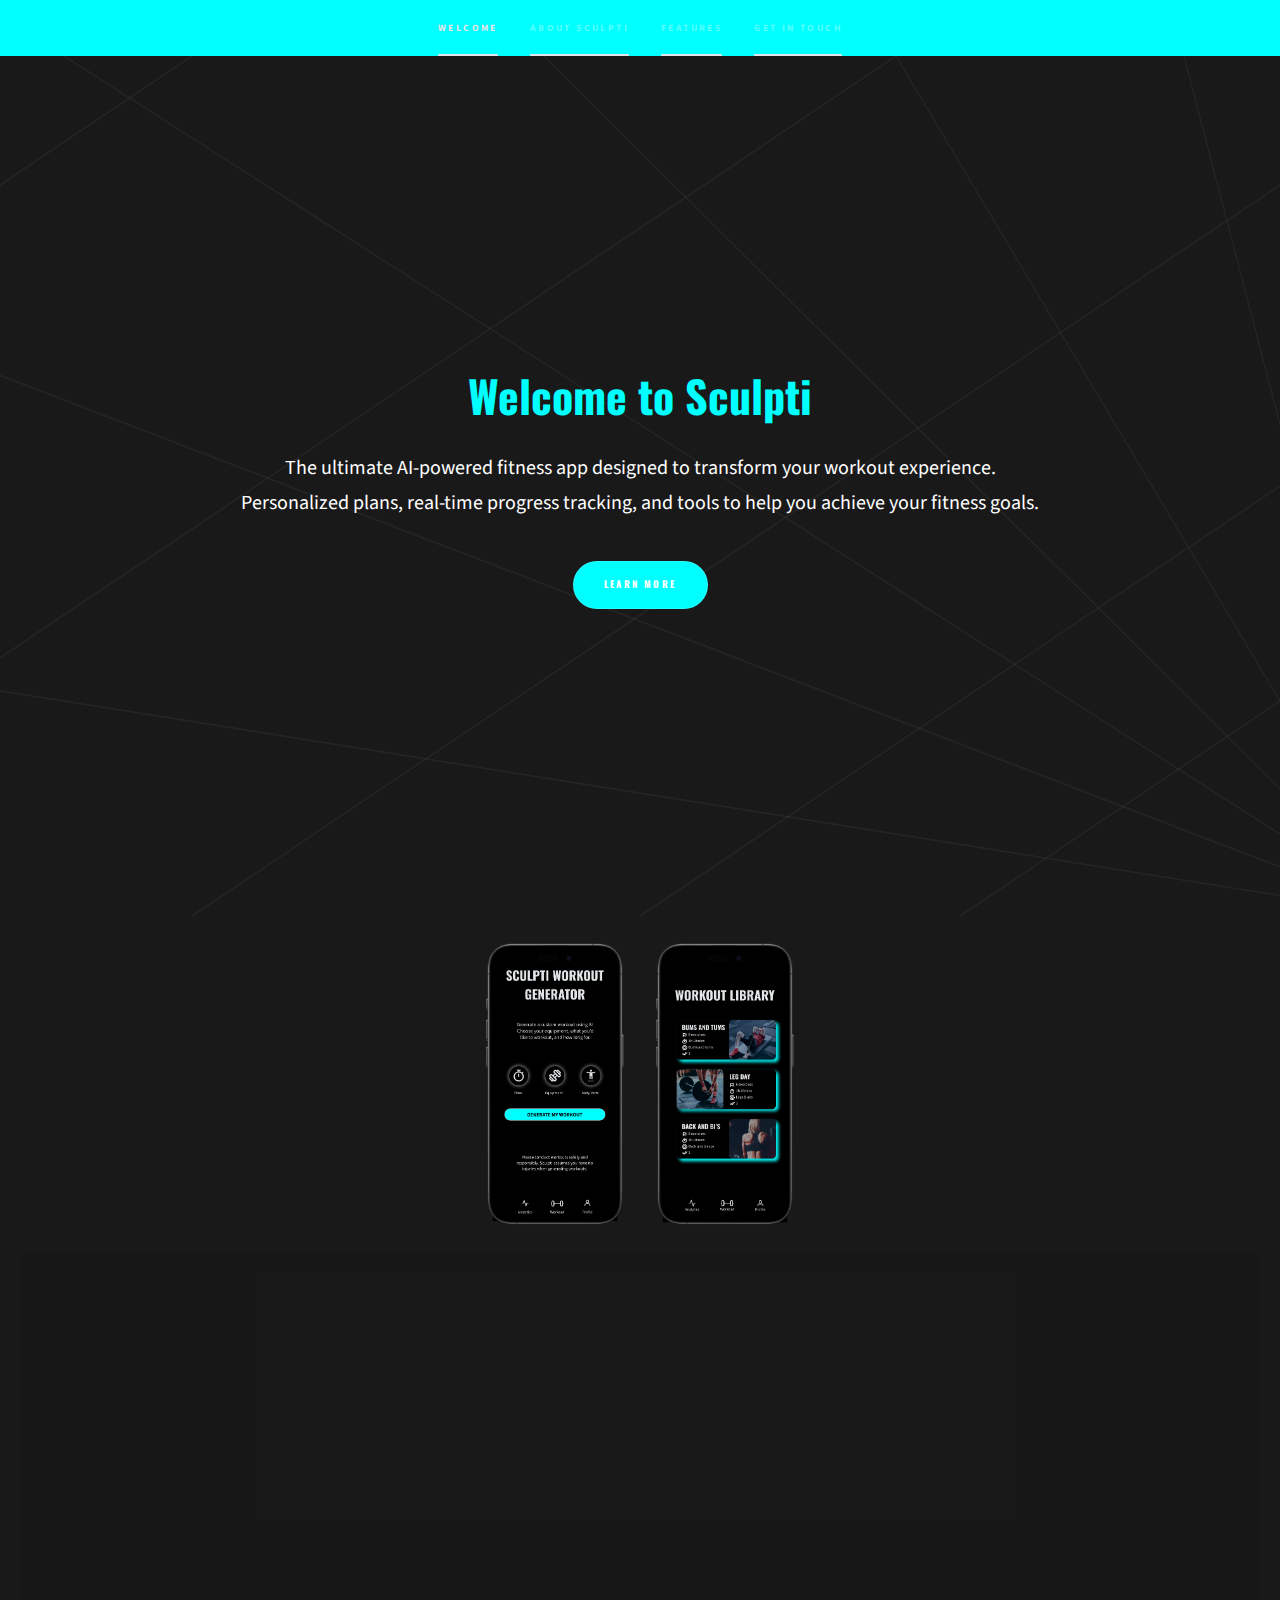
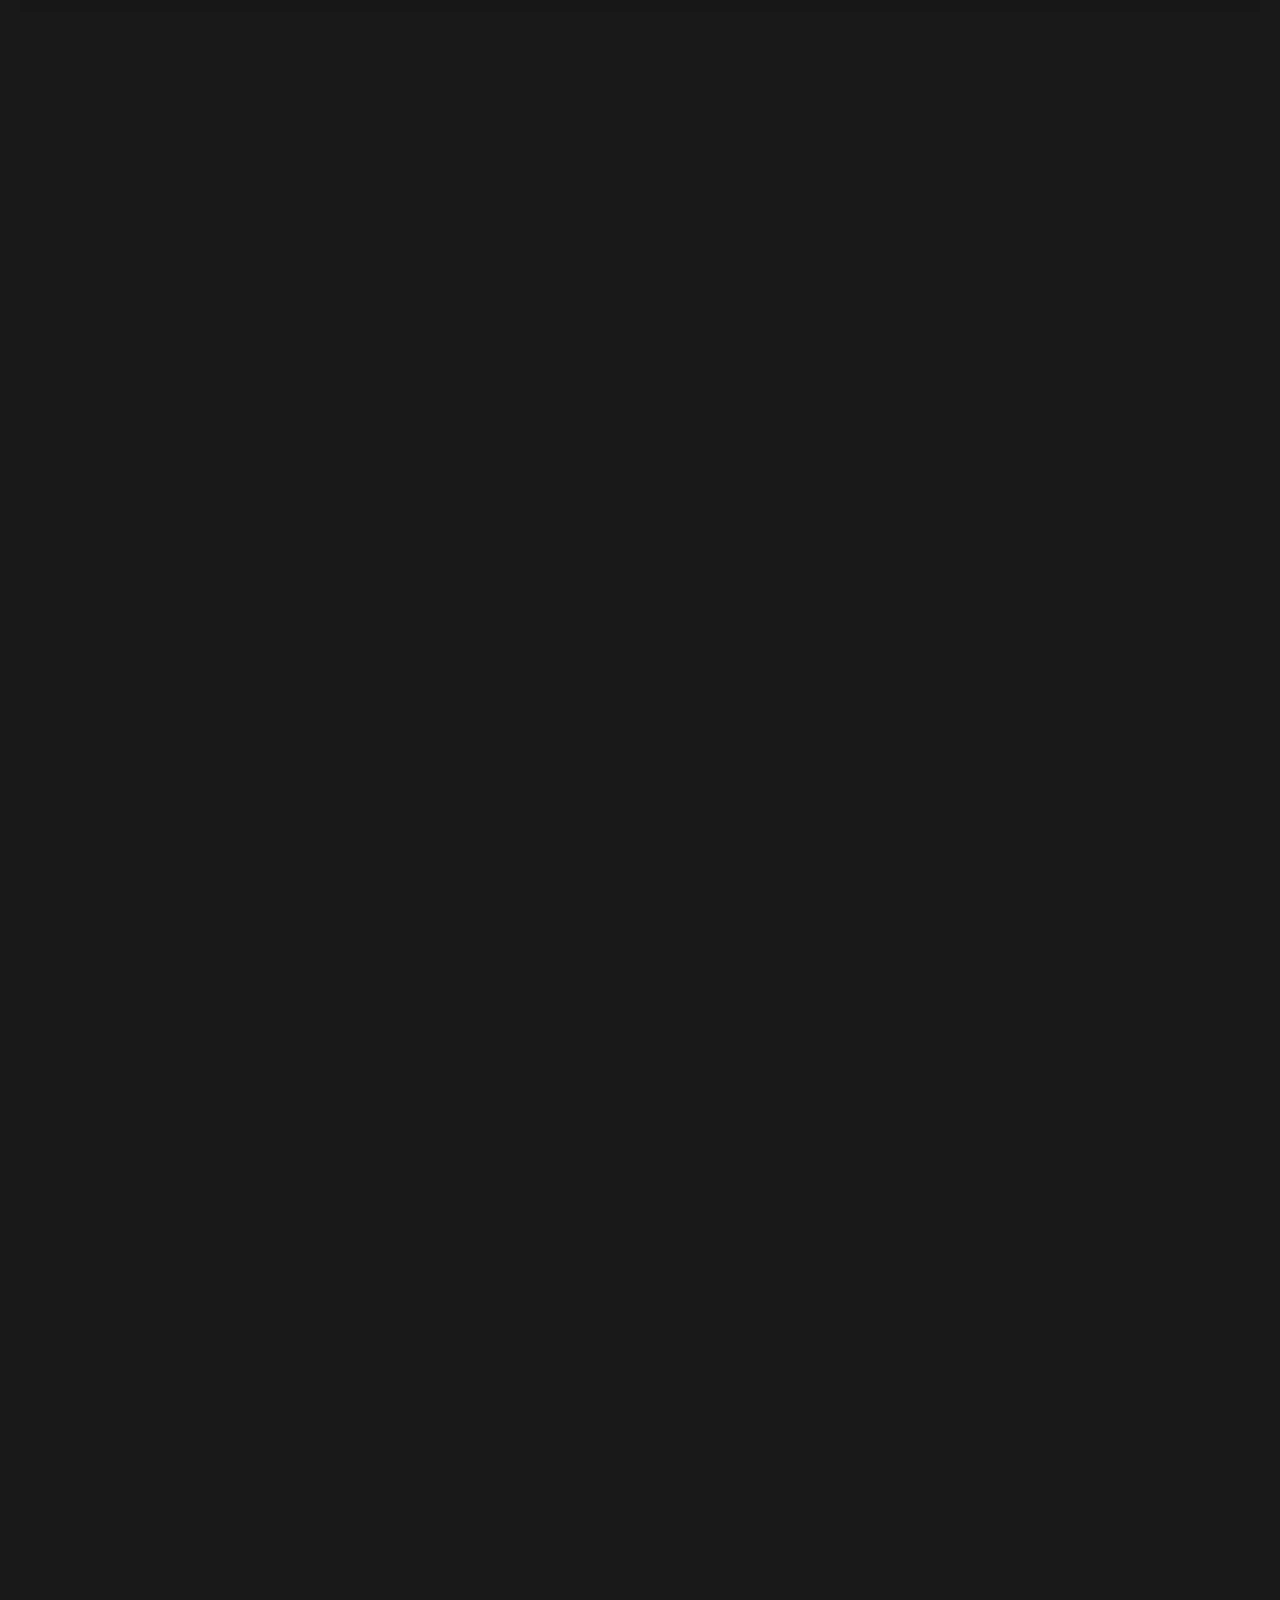
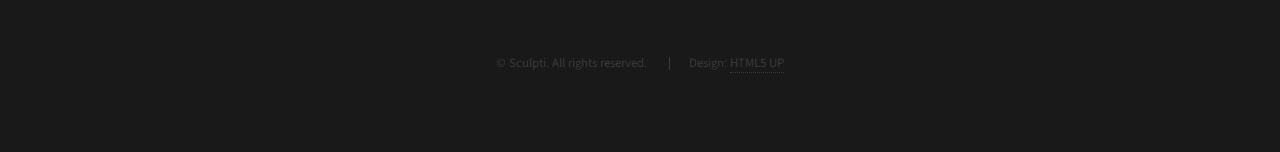
<file: index.html>
<!DOCTYPE HTML>
<html lang="en">
<head>
    <title>Sculpti - AI-Powered Fitness</title>
    <meta charset="utf-8">
    <meta name="viewport" content="width=device-width, initial-scale=1, user-scalable=no">
    <link rel="stylesheet" href="assets/css/main.css">
    <noscript><link rel="stylesheet" href="assets/css/noscript.css"></noscript>
    <link href="https://fonts.googleapis.com/css2?family=Oswald:wght@400;500;600&family=Source+Sans+Pro:wght@400;600&display=swap" rel="stylesheet">
    <style>
        :root {
            --background-color: #000000;
            --text-color: #FFFFFF;
            --highlight-color: #00FFFF;
        }

        body {
            background-color: var(--background-color);
            color: var(--text-color);
            font-family: 'Source Sans Pro', sans-serif;
            margin: 0;
            padding: 0;
            text-align: center;
        }

        #sidebar {
            background-color: var(--highlight-color);
        }

        #sidebar a {
            color: var(--text-color);
        }

        #sidebar a:hover {
            color: var(--background-color);
        }

        h1, h2 {
            color: var(--highlight-color);
            font-family: 'Oswald', sans-serif;
        }

        .button {
            background-color: var(--highlight-color);
            color: var(--background-color);
            border: none;
            padding: 15px 30px;
            cursor: pointer;
            text-transform: uppercase;
            font-family: 'Oswald', sans-serif;
            display: inline-block;
            text-align: center;
            line-height: normal;
            vertical-align: middle;
        }

        .button:hover {
            background-color: var(--text-color);
            color: var(--background-color);
        }

        .button:active, .button:focus {
            background-color: var(--highlight-color);
            color: var(--background-color);
        }

        footer {
            background-color: var(--highlight-color);
            color: var(--text-color);
            padding: 10px 0;
        }

        .wrapper {
            padding: 20px;
        }

        p {
            font-family: 'Source Sans Pro', sans-serif;
        }

        nav ul {
            list-style: none;
            padding: 0;
        }

        nav ul li {
            display: inline;
            margin: 0 10px;
        }

        nav ul li a {
            text-decoration: none;
        }

        .features section {
            text-align: center;
        }

        .split.style1 section {
            text-align: center;
        }

        #one .content, #three .inner {
            margin: 0 auto;
            max-width: 800px;
            text-align: center;
        }

        #three .fields {
            display: flex;
            flex-direction: column;
            gap: 15px;
            width: 100%;
        }

        #three .field, #three textarea {
            width: 100%;
        }

        .actions {
            display: flex;
            justify-content: center;
            align-items: center;
            flex-direction: column;
            gap: 10px;
        }

        .about-images {
            display: flex;
            justify-content: center;
            align-items: center;
            gap: 20px;
            margin-bottom: 20px;
        }

        .about-images img {
            max-width: 150px;
            height: auto;
        }
    </style>
</head>
<body class="is-preload">

    <!-- Sidebar -->
    <section id="sidebar">
        <div class="inner">
            <nav>
                <ul>
                    <li><a href="#intro">Welcome</a></li>
                    <li><a href="#one">About Sculpti</a></li>
                    <li><a href="#two">Features</a></li>
                    <li><a href="#three">Get in Touch</a></li>
                </ul>
            </nav>
        </div>
    </section>

    <!-- Wrapper -->
    <div id="wrapper">

        <!-- Intro -->
        <section id="intro" class="wrapper style1 fullscreen fade-up">
            <div class="inner">
                <h1>Welcome to Sculpti</h1>
                <p>The ultimate AI-powered fitness app designed to transform your workout experience.<br>
                Personalized plans, real-time progress tracking, and tools to help you achieve your fitness goals.</p>
                <ul class="actions">
                    <li><a href="#one" class="button scrolly">Learn more</a></li>
                </ul>
            </div>
        </section>

        <!-- About Sculpti -->
        <section id="one" class="wrapper style2 spotlights">
            <div class="about-images">
                <img src="images/workout_generator.png" alt="Workout Generator Screenshot">
                <img src="images/workout_library.png" alt="Workout Library Screenshot">
            </div>
            <section>
                <div class="content">
                    <div class="inner">
                        <h2>About Sculpti</h2>
                        <p>Sculpti combines cutting-edge AI with a simple and intuitive interface to provide customized workout plans tailored to your fitness goals. Whether you're looking to lose weight, build muscle, or track your progress, Sculpti is here to guide you every step of the way.</p>
                    </div>
                </div>
            </section>
        </section>

        <!-- Features -->
        <section id="two" class="wrapper style3 fade-up">
            <div class="inner">
                <h2>Features</h2>
                <div class="features">
                    <section>
                        <span class="icon solid major fa-dumbbell"></span>
                        <h3>Personalized Workouts</h3>
                        <p>AI-driven plans adapt to your fitness level, goals, and preferences for maximum results.</p>
                    </section>
                    <section>
                        <span class="icon solid major fa-chart-line"></span>
                        <h3>Progress Tracking</h3>
                        <p>Monitor your improvements with real-time stats and insightful analytics.</p>
                    </section>
                    <section>
                        <span class="icon solid major fa-mobile-alt"></span>
                        <h3>Intuitive Design</h3>
                        <p>A user-friendly interface makes it easy to stay focused and motivated.</p>
                    </section>
                    <section>
                        <span class="icon solid major fa-brain"></span>
                        <h3>Smart Analysis</h3>
                        <p>Sculpti constantly analyzes your data and progress to fine-tune workouts, acting like a supercharged personal trainer to help you achieve your goals faster.</p>
                    </section>
                </div>
                <ul class="actions">
                    <li><a href="#three" class="button">Download Now</a></li>
                </ul>
            </div>
        </section>

        <!-- Get in Touch -->
        <section id="three" class="wrapper style1 fade-up">
            <div class="inner">
                <h2>Get in Touch</h2>
                <p>Have questions or need support? Contact us, and we’ll be happy to help you on your fitness journey.</p>
                <div>
                    <form method="post" action="https://getform.io/f/bxoomqna">
                        <div class="fields">
                            <div class="field">
                                <label for="name">Name</label>
                                <input type="text" name="name" id="name" required />
                            </div>
                            <div class="field">
                                <label for="email">Email</label>
                                <input type="email" name="email" id="email" required />
                            </div>
                            <div class="field">
                                <label for="message">Message</label>
                                <textarea name="message" id="message" rows="5" required></textarea>
                            </div>
                        </div>
                        <ul class="actions">
                            <li><input type="submit" value="Send Message" class="button" /></li>
                        </ul>
                    </form>
                </div>
            </div>
        </section>
    </div>

    <!-- Footer -->
    <footer id="footer" class="wrapper style1-alt">
        <div class="inner">
            <ul class="menu">
                <li>&copy; Sculpti. All rights reserved.</li>
                <li>Design: <a href="http://html5up.net">HTML5 UP</a></li>
            </ul>
        </div>
    </footer>

    <!-- Scripts -->
    <script src="assets/js/jquery.min.js"></script>
    <script src="assets/js/jquery.scrollex.min.js"></script>
    <script src="assets/js/jquery.scrolly.min.js"></script>
    <script src="assets/js/browser.min.js"></script>
    <script src="assets/js/breakpoints.min.js"></script>
    <script src="assets/js/util.js"></script>
    <script src="assets/js/main.js"></script>

</body>
</html>
</file>
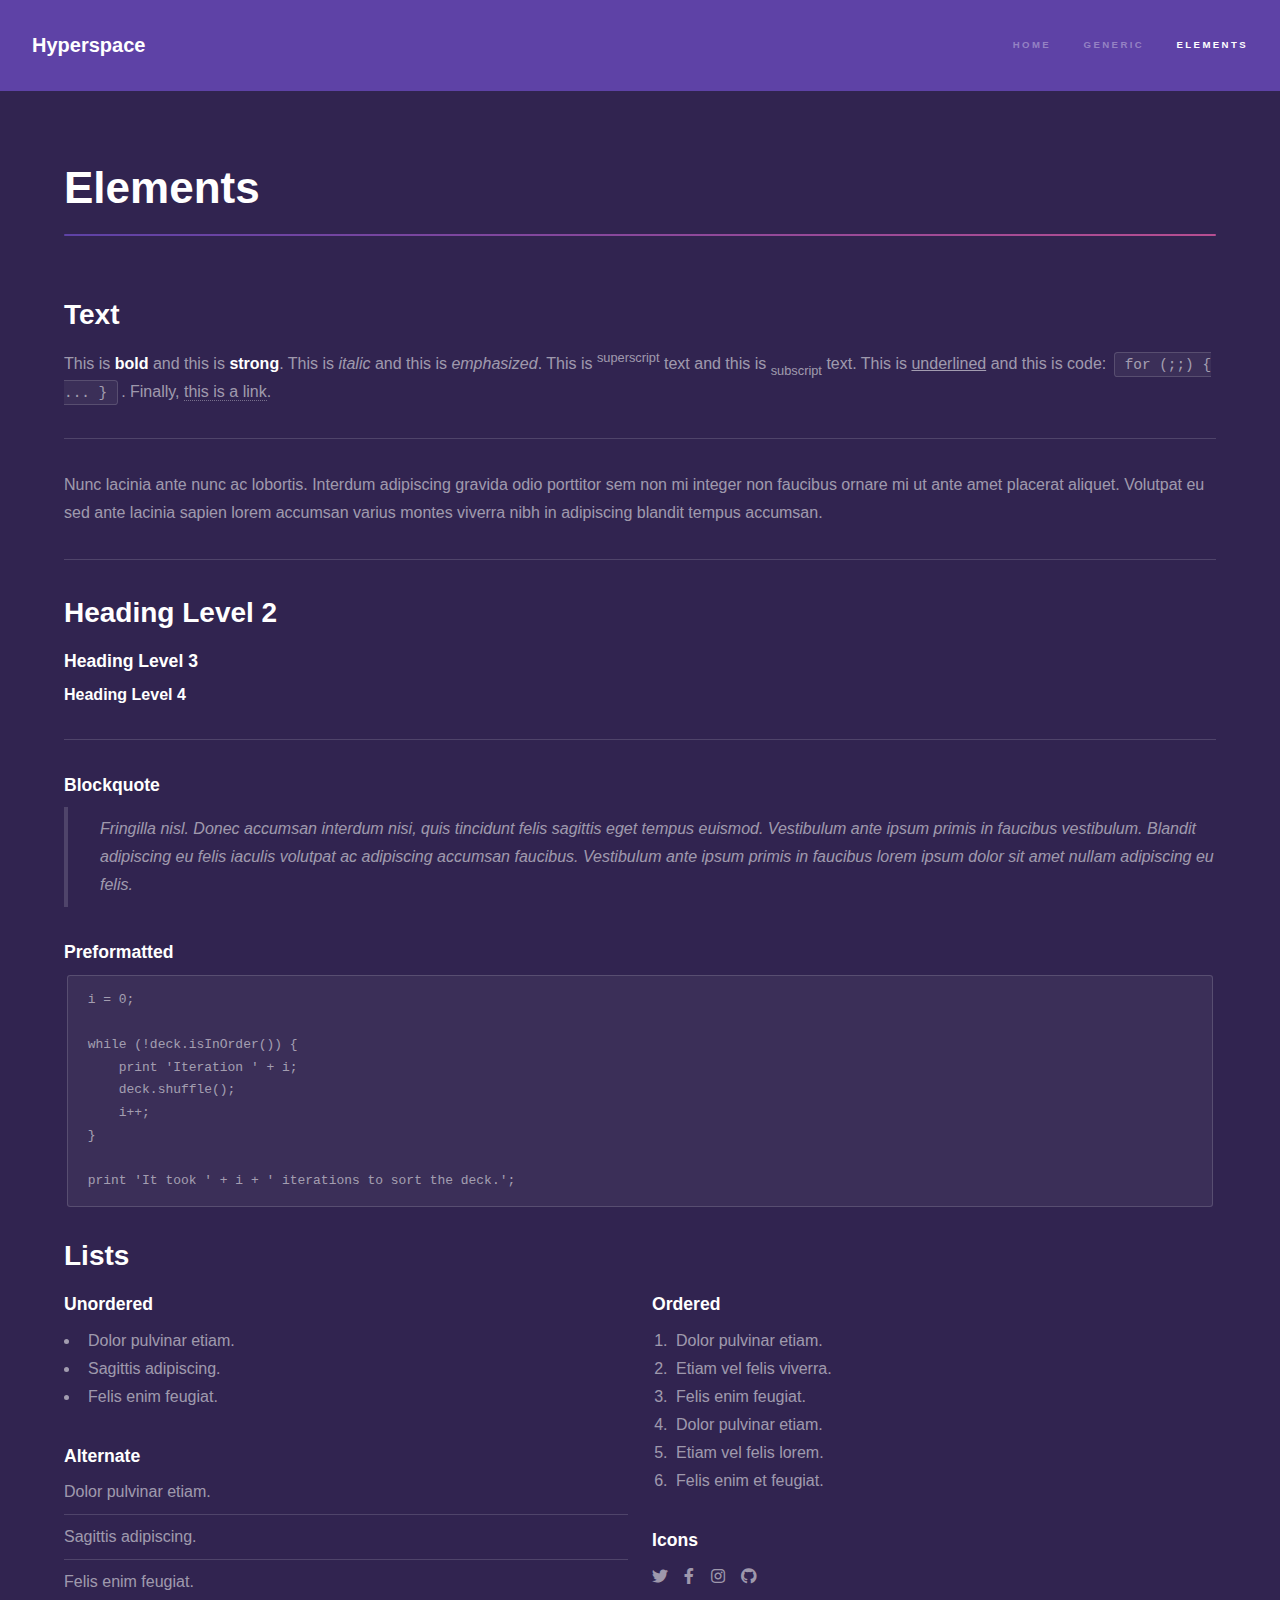
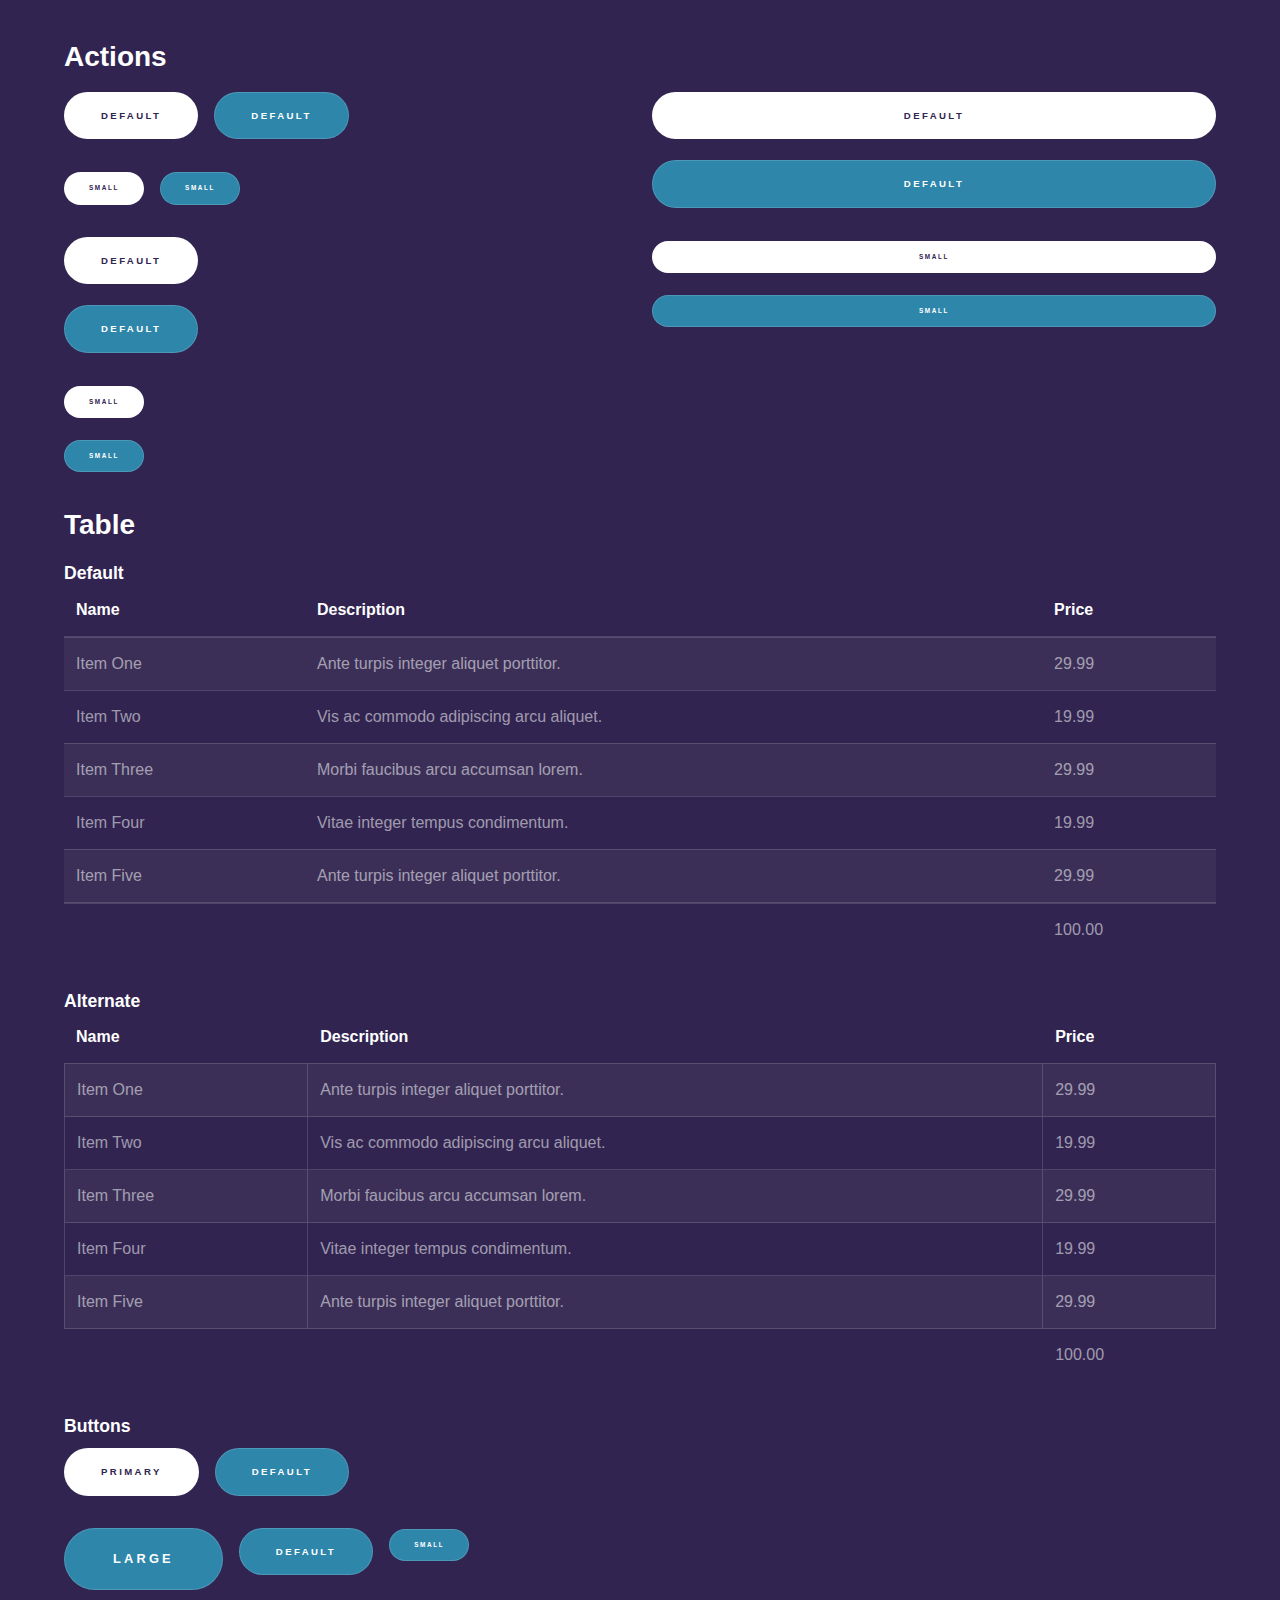
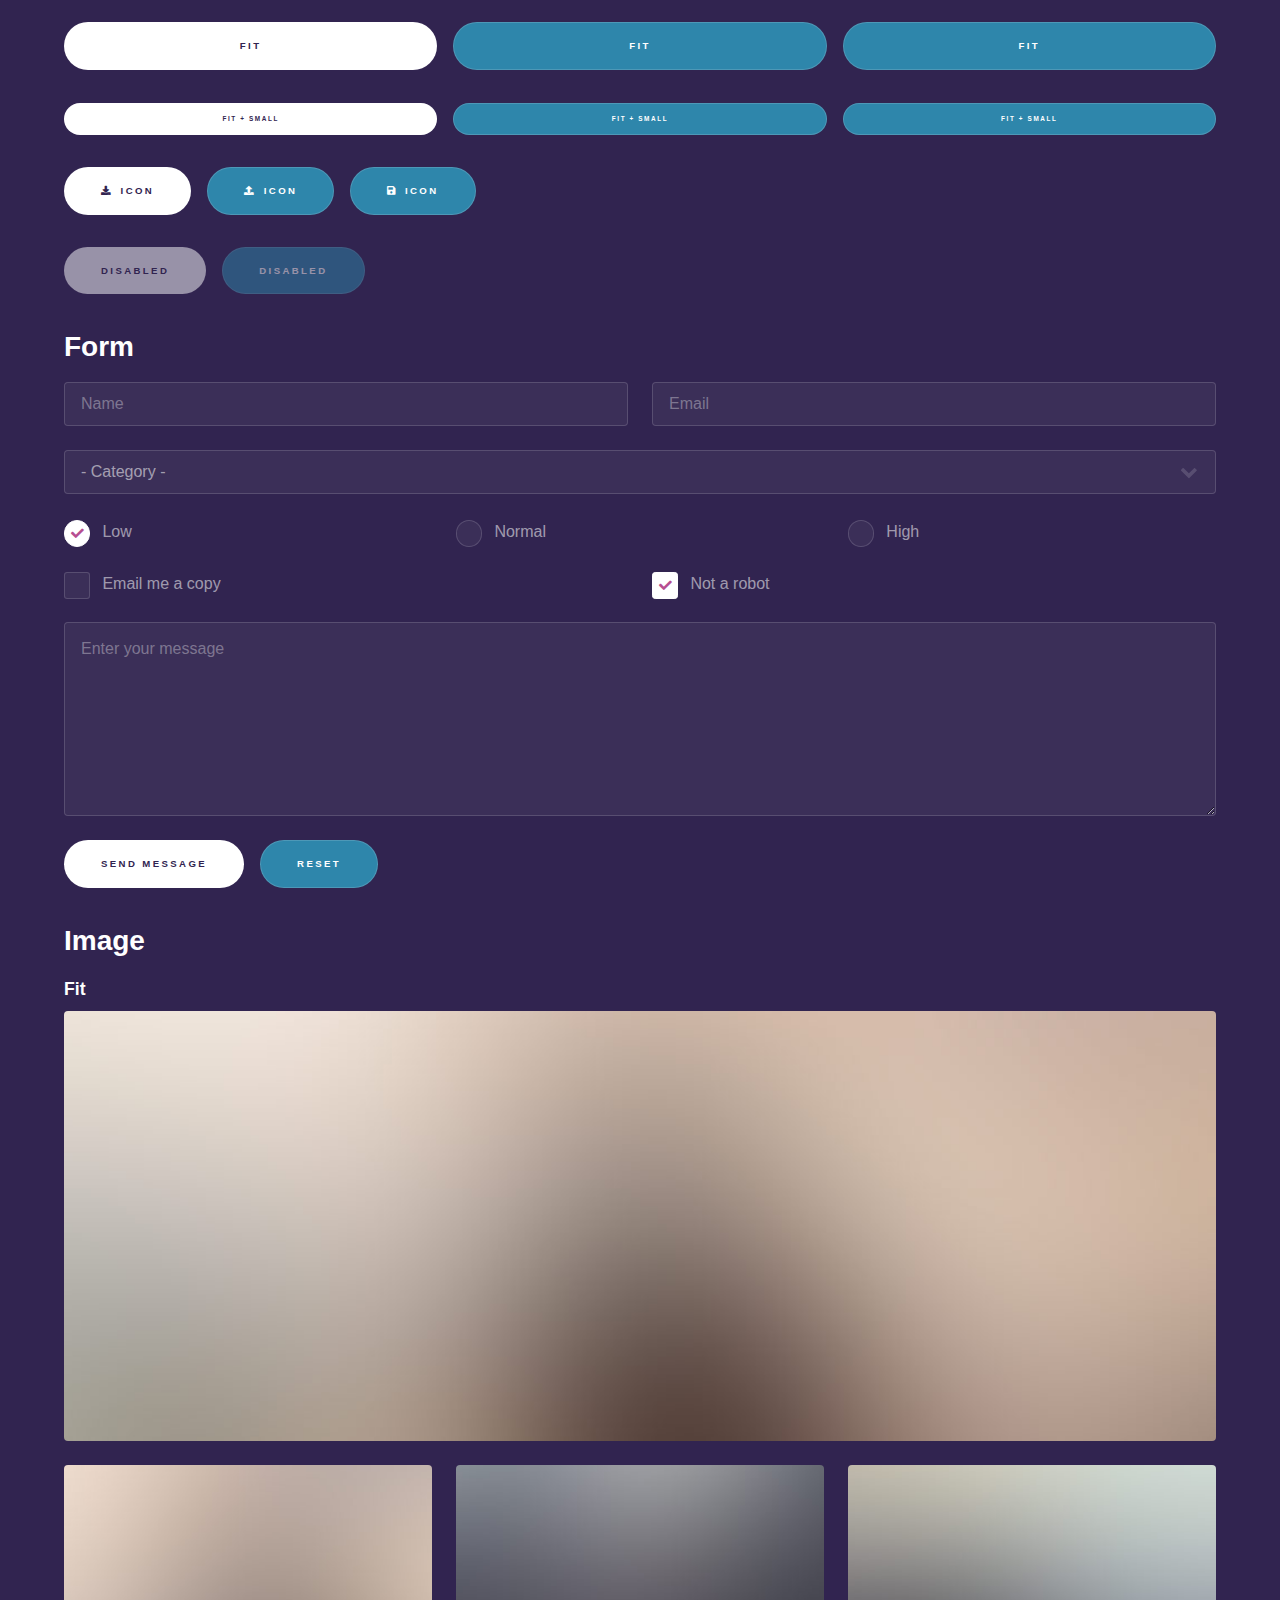
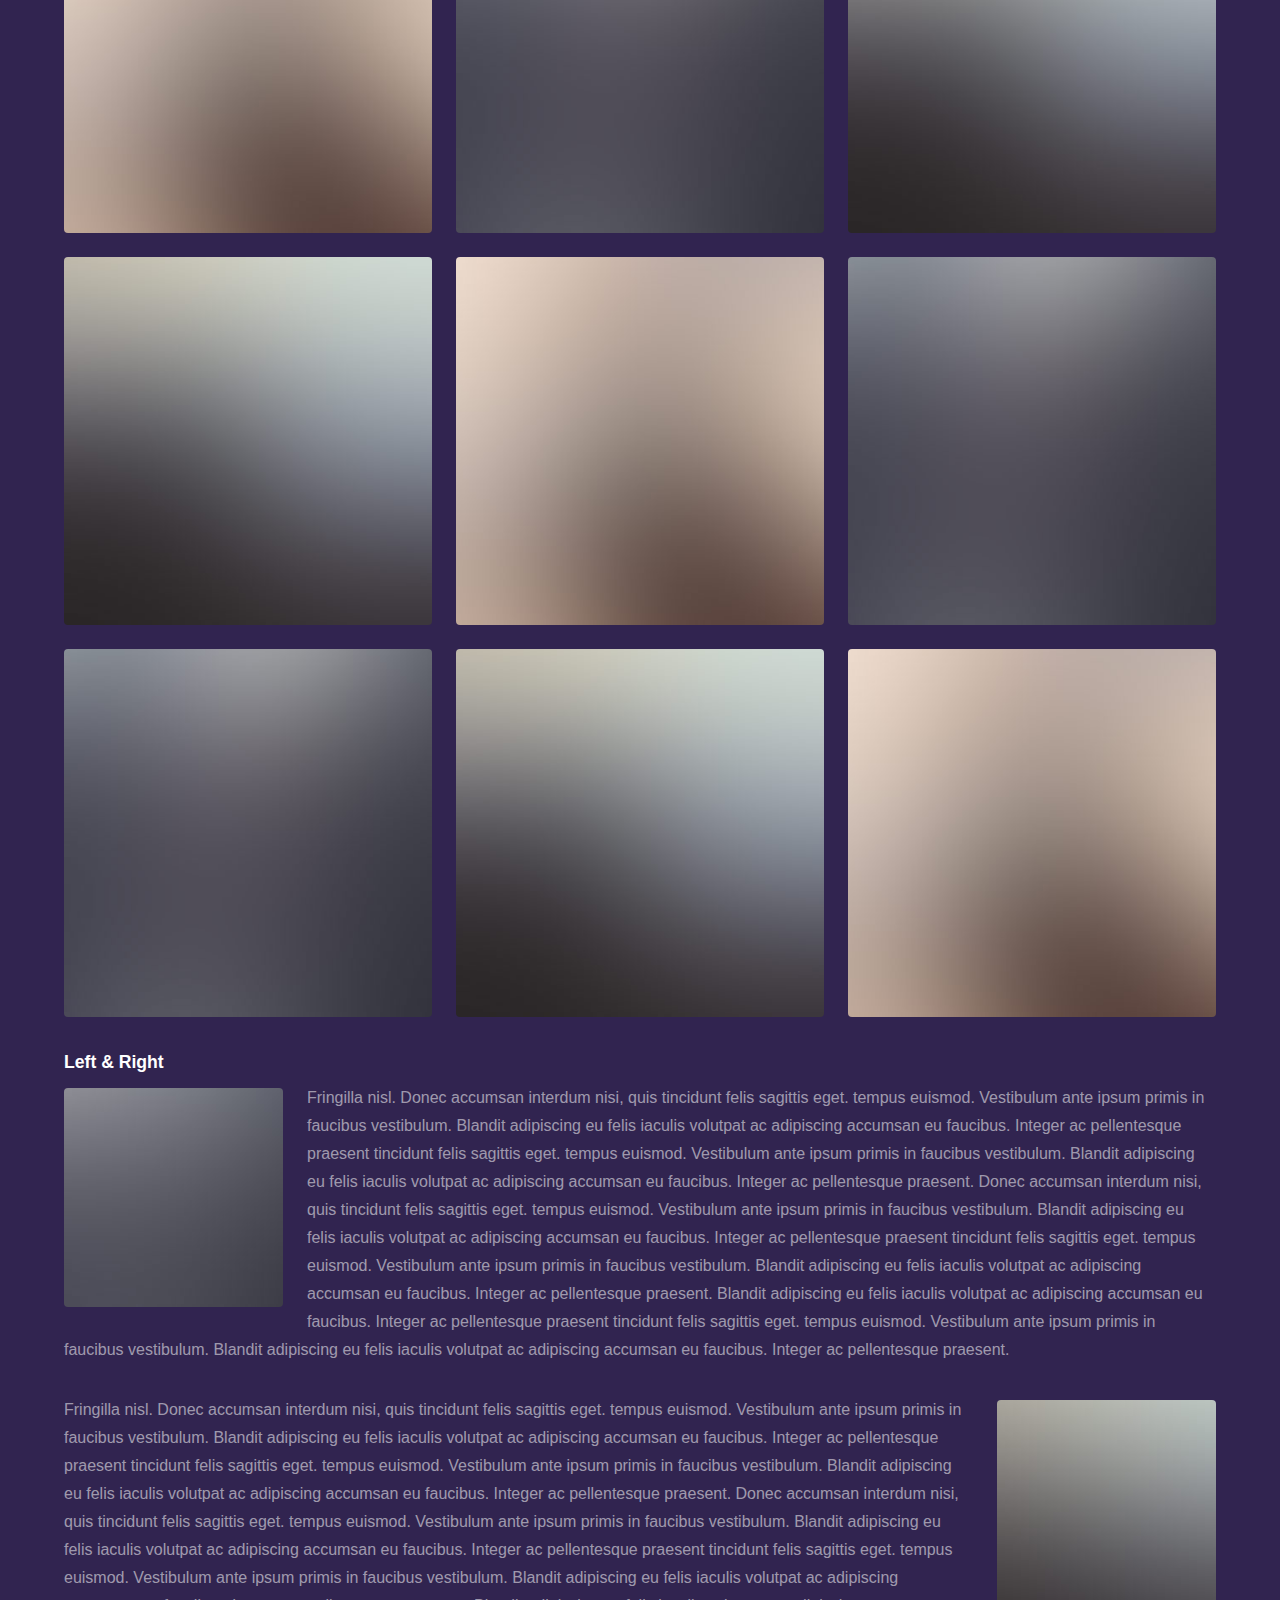
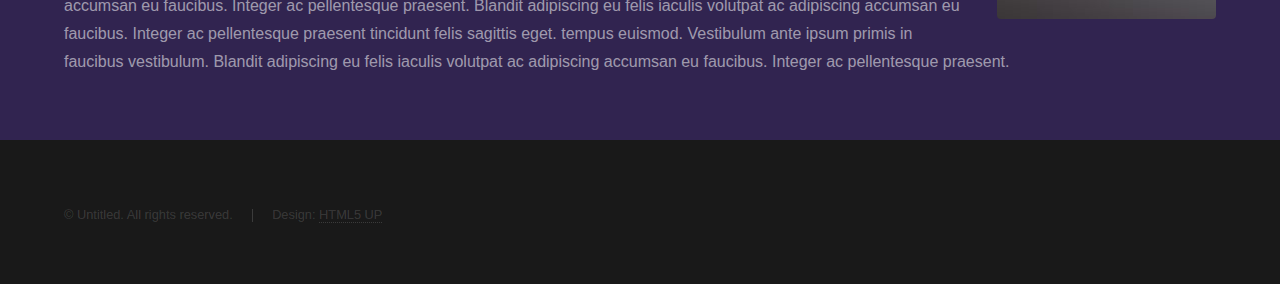
<file: elements.html>
<!DOCTYPE HTML>
<!--
	Hyperspace by HTML5 UP
	html5up.net | @ajlkn
	Free for personal and commercial use under the CCA 3.0 license (html5up.net/license)
-->
<html>
	<head>
		<title>Elements - Hyperspace by HTML5 UP</title>
		<meta charset="utf-8" />
		<meta name="viewport" content="width=device-width, initial-scale=1, user-scalable=no" />
		<link rel="stylesheet" href="assets/css/main.css" />
		<noscript><link rel="stylesheet" href="assets/css/noscript.css" /></noscript>
	</head>
	<body class="is-preload">

		<!-- Header -->
			<header id="header">
				<a href="index.html" class="title">Hyperspace</a>
				<nav>
					<ul>
						<li><a href="index.html">Home</a></li>
						<li><a href="generic.html">Generic</a></li>
						<li><a href="elements.html"  class="active">Elements</a></li>
					</ul>
				</nav>
			</header>

		<!-- Wrapper -->
			<div id="wrapper">

				<!-- Main -->
					<section id="main" class="wrapper">
						<div class="inner">
							<h1 class="major">Elements</h1>

							<!-- Text -->
								<section>
									<h2>Text</h2>
									<p>This is <b>bold</b> and this is <strong>strong</strong>. This is <i>italic</i> and this is <em>emphasized</em>.
									This is <sup>superscript</sup> text and this is <sub>subscript</sub> text.
									This is <u>underlined</u> and this is code: <code>for (;;) { ... }</code>. Finally, <a href="#">this is a link</a>.</p>
									<hr />
									<p>Nunc lacinia ante nunc ac lobortis. Interdum adipiscing gravida odio porttitor sem non mi integer non faucibus ornare mi ut ante amet placerat aliquet. Volutpat eu sed ante lacinia sapien lorem accumsan varius montes viverra nibh in adipiscing blandit tempus accumsan.</p>
									<hr />
									<h2>Heading Level 2</h2>
									<h3>Heading Level 3</h3>
									<h4>Heading Level 4</h4>
									<hr />
									<h3>Blockquote</h3>
									<blockquote>Fringilla nisl. Donec accumsan interdum nisi, quis tincidunt felis sagittis eget tempus euismod. Vestibulum ante ipsum primis in faucibus vestibulum. Blandit adipiscing eu felis iaculis volutpat ac adipiscing accumsan faucibus. Vestibulum ante ipsum primis in faucibus lorem ipsum dolor sit amet nullam adipiscing eu felis.</blockquote>
									<h3>Preformatted</h3>
									<pre><code>i = 0;

while (!deck.isInOrder()) {
    print 'Iteration ' + i;
    deck.shuffle();
    i++;
}

print 'It took ' + i + ' iterations to sort the deck.';</code></pre>
								</section>

							<!-- Lists -->
								<section>
									<h2>Lists</h2>
									<div class="row">
										<div class="col-6 col-12-medium">
											<h3>Unordered</h3>
											<ul>
												<li>Dolor pulvinar etiam.</li>
												<li>Sagittis adipiscing.</li>
												<li>Felis enim feugiat.</li>
											</ul>
											<h3>Alternate</h3>
											<ul class="alt">
												<li>Dolor pulvinar etiam.</li>
												<li>Sagittis adipiscing.</li>
												<li>Felis enim feugiat.</li>
											</ul>
										</div>
										<div class="col-6 col-12-medium">
											<h3>Ordered</h3>
											<ol>
												<li>Dolor pulvinar etiam.</li>
												<li>Etiam vel felis viverra.</li>
												<li>Felis enim feugiat.</li>
												<li>Dolor pulvinar etiam.</li>
												<li>Etiam vel felis lorem.</li>
												<li>Felis enim et feugiat.</li>
											</ol>
											<h3>Icons</h3>
											<ul class="icons">
												<li><a href="#" class="icon brands fa-twitter"><span class="label">Twitter</span></a></li>
												<li><a href="#" class="icon brands fa-facebook-f"><span class="label">Facebook</span></a></li>
												<li><a href="#" class="icon brands fa-instagram"><span class="label">Instagram</span></a></li>
												<li><a href="#" class="icon brands fa-github"><span class="label">Github</span></a></li>
											</ul>
										</div>
									</div>
									<h2>Actions</h2>
									<div class="row">
										<div class="col-6 col-12-medium">
											<ul class="actions">
												<li><a href="#" class="button primary">Default</a></li>
												<li><a href="#" class="button">Default</a></li>
											</ul>
											<ul class="actions small">
												<li><a href="#" class="button primary small">Small</a></li>
												<li><a href="#" class="button small">Small</a></li>
											</ul>
											<ul class="actions stacked">
												<li><a href="#" class="button primary">Default</a></li>
												<li><a href="#" class="button">Default</a></li>
											</ul>
											<ul class="actions stacked">
												<li><a href="#" class="button primary small">Small</a></li>
												<li><a href="#" class="button small">Small</a></li>
											</ul>
										</div>
										<div class="col-6 col-12-medium">
											<ul class="actions stacked">
												<li><a href="#" class="button primary fit">Default</a></li>
												<li><a href="#" class="button fit">Default</a></li>
											</ul>
											<ul class="actions stacked">
												<li><a href="#" class="button primary small fit">Small</a></li>
												<li><a href="#" class="button small fit">Small</a></li>
											</ul>
										</div>
									</div>
								</section>

							<!-- Table -->
								<section>
									<h2>Table</h2>
									<h3>Default</h3>
									<div class="table-wrapper">
										<table>
											<thead>
												<tr>
													<th>Name</th>
													<th>Description</th>
													<th>Price</th>
												</tr>
											</thead>
											<tbody>
												<tr>
													<td>Item One</td>
													<td>Ante turpis integer aliquet porttitor.</td>
													<td>29.99</td>
												</tr>
												<tr>
													<td>Item Two</td>
													<td>Vis ac commodo adipiscing arcu aliquet.</td>
													<td>19.99</td>
												</tr>
												<tr>
													<td>Item Three</td>
													<td> Morbi faucibus arcu accumsan lorem.</td>
													<td>29.99</td>
												</tr>
												<tr>
													<td>Item Four</td>
													<td>Vitae integer tempus condimentum.</td>
													<td>19.99</td>
												</tr>
												<tr>
													<td>Item Five</td>
													<td>Ante turpis integer aliquet porttitor.</td>
													<td>29.99</td>
												</tr>
											</tbody>
											<tfoot>
												<tr>
													<td colspan="2"></td>
													<td>100.00</td>
												</tr>
											</tfoot>
										</table>
									</div>

									<h3>Alternate</h3>
									<div class="table-wrapper">
										<table class="alt">
											<thead>
												<tr>
													<th>Name</th>
													<th>Description</th>
													<th>Price</th>
												</tr>
											</thead>
											<tbody>
												<tr>
													<td>Item One</td>
													<td>Ante turpis integer aliquet porttitor.</td>
													<td>29.99</td>
												</tr>
												<tr>
													<td>Item Two</td>
													<td>Vis ac commodo adipiscing arcu aliquet.</td>
													<td>19.99</td>
												</tr>
												<tr>
													<td>Item Three</td>
													<td> Morbi faucibus arcu accumsan lorem.</td>
													<td>29.99</td>
												</tr>
												<tr>
													<td>Item Four</td>
													<td>Vitae integer tempus condimentum.</td>
													<td>19.99</td>
												</tr>
												<tr>
													<td>Item Five</td>
													<td>Ante turpis integer aliquet porttitor.</td>
													<td>29.99</td>
												</tr>
											</tbody>
											<tfoot>
												<tr>
													<td colspan="2"></td>
													<td>100.00</td>
												</tr>
											</tfoot>
										</table>
									</div>
								</section>

							<!-- Buttons -->
								<section>
									<h3>Buttons</h3>
									<ul class="actions">
										<li><a href="#" class="button primary">Primary</a></li>
										<li><a href="#" class="button">Default</a></li>
									</ul>
									<ul class="actions">
										<li><a href="#" class="button large">Large</a></li>
										<li><a href="#" class="button">Default</a></li>
										<li><a href="#" class="button small">Small</a></li>
									</ul>
									<ul class="actions fit">
										<li><a href="#" class="button primary fit">Fit</a></li>
										<li><a href="#" class="button fit">Fit</a></li>
										<li><a href="#" class="button fit">Fit</a></li>
									</ul>
									<ul class="actions fit small">
										<li><a href="#" class="button primary fit small">Fit + Small</a></li>
										<li><a href="#" class="button fit small">Fit + Small</a></li>
										<li><a href="#" class="button fit small">Fit + Small</a></li>
									</ul>
									<ul class="actions">
										<li><a href="#" class="button primary icon solid fa-download">Icon</a></li>
										<li><a href="#" class="button icon solid fa-upload">Icon</a></li>
										<li><a href="#" class="button icon solid fa-save">Icon</a></li>
									</ul>
									<ul class="actions">
										<li><span class="button primary disabled">Disabled</span></li>
										<li><span class="button disabled">Disabled</span></li>
									</ul>
								</section>

							<!-- Form -->
								<section>
									<h2>Form</h2>
									<form method="post" action="#">
										<div class="row gtr-uniform">
											<div class="col-6 col-12-xsmall">
												<input type="text" name="demo-name" id="demo-name" value="" placeholder="Name" />
											</div>
											<div class="col-6 col-12-xsmall">
												<input type="email" name="demo-email" id="demo-email" value="" placeholder="Email" />
											</div>
											<div class="col-12">
												<select name="demo-category" id="demo-category">
													<option value="">- Category -</option>
													<option value="1">Manufacturing</option>
													<option value="1">Shipping</option>
													<option value="1">Administration</option>
													<option value="1">Human Resources</option>
												</select>
											</div>
											<div class="col-4 col-12-small">
												<input type="radio" id="demo-priority-low" name="demo-priority" checked>
												<label for="demo-priority-low">Low</label>
											</div>
											<div class="col-4 col-12-small">
												<input type="radio" id="demo-priority-normal" name="demo-priority">
												<label for="demo-priority-normal">Normal</label>
											</div>
											<div class="col-4 col-12-small">
												<input type="radio" id="demo-priority-high" name="demo-priority">
												<label for="demo-priority-high">High</label>
											</div>
											<div class="col-6 col-12-small">
												<input type="checkbox" id="demo-copy" name="demo-copy">
												<label for="demo-copy">Email me a copy</label>
											</div>
											<div class="col-6 col-12-small">
												<input type="checkbox" id="demo-human" name="demo-human" checked>
												<label for="demo-human">Not a robot</label>
											</div>
											<div class="col-12">
												<textarea name="demo-message" id="demo-message" placeholder="Enter your message" rows="6"></textarea>
											</div>
											<div class="col-12">
												<ul class="actions">
													<li><input type="submit" value="Send Message" class="primary" /></li>
													<li><input type="reset" value="Reset" /></li>
												</ul>
											</div>
										</div>
									</form>
								</section>

							<!-- Image -->
								<section>
									<h2>Image</h2>
									<h3>Fit</h3>
									<div class="box alt">
										<div class="row gtr-uniform">
											<div class="col-12"><span class="image fit"><img src="images/pic04.jpg" alt="" /></span></div>
											<div class="col-4"><span class="image fit"><img src="images/pic01.jpg" alt="" /></span></div>
											<div class="col-4"><span class="image fit"><img src="images/pic02.jpg" alt="" /></span></div>
											<div class="col-4"><span class="image fit"><img src="images/pic03.jpg" alt="" /></span></div>
											<div class="col-4"><span class="image fit"><img src="images/pic03.jpg" alt="" /></span></div>
											<div class="col-4"><span class="image fit"><img src="images/pic01.jpg" alt="" /></span></div>
											<div class="col-4"><span class="image fit"><img src="images/pic02.jpg" alt="" /></span></div>
											<div class="col-4"><span class="image fit"><img src="images/pic02.jpg" alt="" /></span></div>
											<div class="col-4"><span class="image fit"><img src="images/pic03.jpg" alt="" /></span></div>
											<div class="col-4"><span class="image fit"><img src="images/pic01.jpg" alt="" /></span></div>
										</div>
									</div>
									<h3>Left &amp; Right</h3>
									<p><span class="image left"><img src="images/pic05.jpg" alt="" /></span>Fringilla nisl. Donec accumsan interdum nisi, quis tincidunt felis sagittis eget. tempus euismod. Vestibulum ante ipsum primis in faucibus vestibulum. Blandit adipiscing eu felis iaculis volutpat ac adipiscing accumsan eu faucibus. Integer ac pellentesque praesent tincidunt felis sagittis eget. tempus euismod. Vestibulum ante ipsum primis in faucibus vestibulum. Blandit adipiscing eu felis iaculis volutpat ac adipiscing accumsan eu faucibus. Integer ac pellentesque praesent. Donec accumsan interdum nisi, quis tincidunt felis sagittis eget. tempus euismod. Vestibulum ante ipsum primis in faucibus vestibulum. Blandit adipiscing eu felis iaculis volutpat ac adipiscing accumsan eu faucibus. Integer ac pellentesque praesent tincidunt felis sagittis eget. tempus euismod. Vestibulum ante ipsum primis in faucibus vestibulum. Blandit adipiscing eu felis iaculis volutpat ac adipiscing accumsan eu faucibus. Integer ac pellentesque praesent. Blandit adipiscing eu felis iaculis volutpat ac adipiscing accumsan eu faucibus. Integer ac pellentesque praesent tincidunt felis sagittis eget. tempus euismod. Vestibulum ante ipsum primis in faucibus vestibulum. Blandit adipiscing eu felis iaculis volutpat ac adipiscing accumsan eu faucibus. Integer ac pellentesque praesent.</p>
									<p><span class="image right"><img src="images/pic06.jpg" alt="" /></span>Fringilla nisl. Donec accumsan interdum nisi, quis tincidunt felis sagittis eget. tempus euismod. Vestibulum ante ipsum primis in faucibus vestibulum. Blandit adipiscing eu felis iaculis volutpat ac adipiscing accumsan eu faucibus. Integer ac pellentesque praesent tincidunt felis sagittis eget. tempus euismod. Vestibulum ante ipsum primis in faucibus vestibulum. Blandit adipiscing eu felis iaculis volutpat ac adipiscing accumsan eu faucibus. Integer ac pellentesque praesent. Donec accumsan interdum nisi, quis tincidunt felis sagittis eget. tempus euismod. Vestibulum ante ipsum primis in faucibus vestibulum. Blandit adipiscing eu felis iaculis volutpat ac adipiscing accumsan eu faucibus. Integer ac pellentesque praesent tincidunt felis sagittis eget. tempus euismod. Vestibulum ante ipsum primis in faucibus vestibulum. Blandit adipiscing eu felis iaculis volutpat ac adipiscing accumsan eu faucibus. Integer ac pellentesque praesent. Blandit adipiscing eu felis iaculis volutpat ac adipiscing accumsan eu faucibus. Integer ac pellentesque praesent tincidunt felis sagittis eget. tempus euismod. Vestibulum ante ipsum primis in faucibus vestibulum. Blandit adipiscing eu felis iaculis volutpat ac adipiscing accumsan eu faucibus. Integer ac pellentesque praesent.</p>
								</section>

						</div>
					</section>

			</div>

		<!-- Footer -->
			<footer id="footer" class="wrapper alt">
				<div class="inner">
					<ul class="menu">
						<li>&copy; Untitled. All rights reserved.</li><li>Design: <a href="http://html5up.net">HTML5 UP</a></li>
					</ul>
				</div>
			</footer>

		<!-- Scripts -->
			<script src="assets/js/jquery.min.js"></script>
			<script src="assets/js/jquery.scrollex.min.js"></script>
			<script src="assets/js/jquery.scrolly.min.js"></script>
			<script src="assets/js/browser.min.js"></script>
			<script src="assets/js/breakpoints.min.js"></script>
			<script src="assets/js/util.js"></script>
			<script src="assets/js/main.js"></script>

	</body>
</html>
</file>
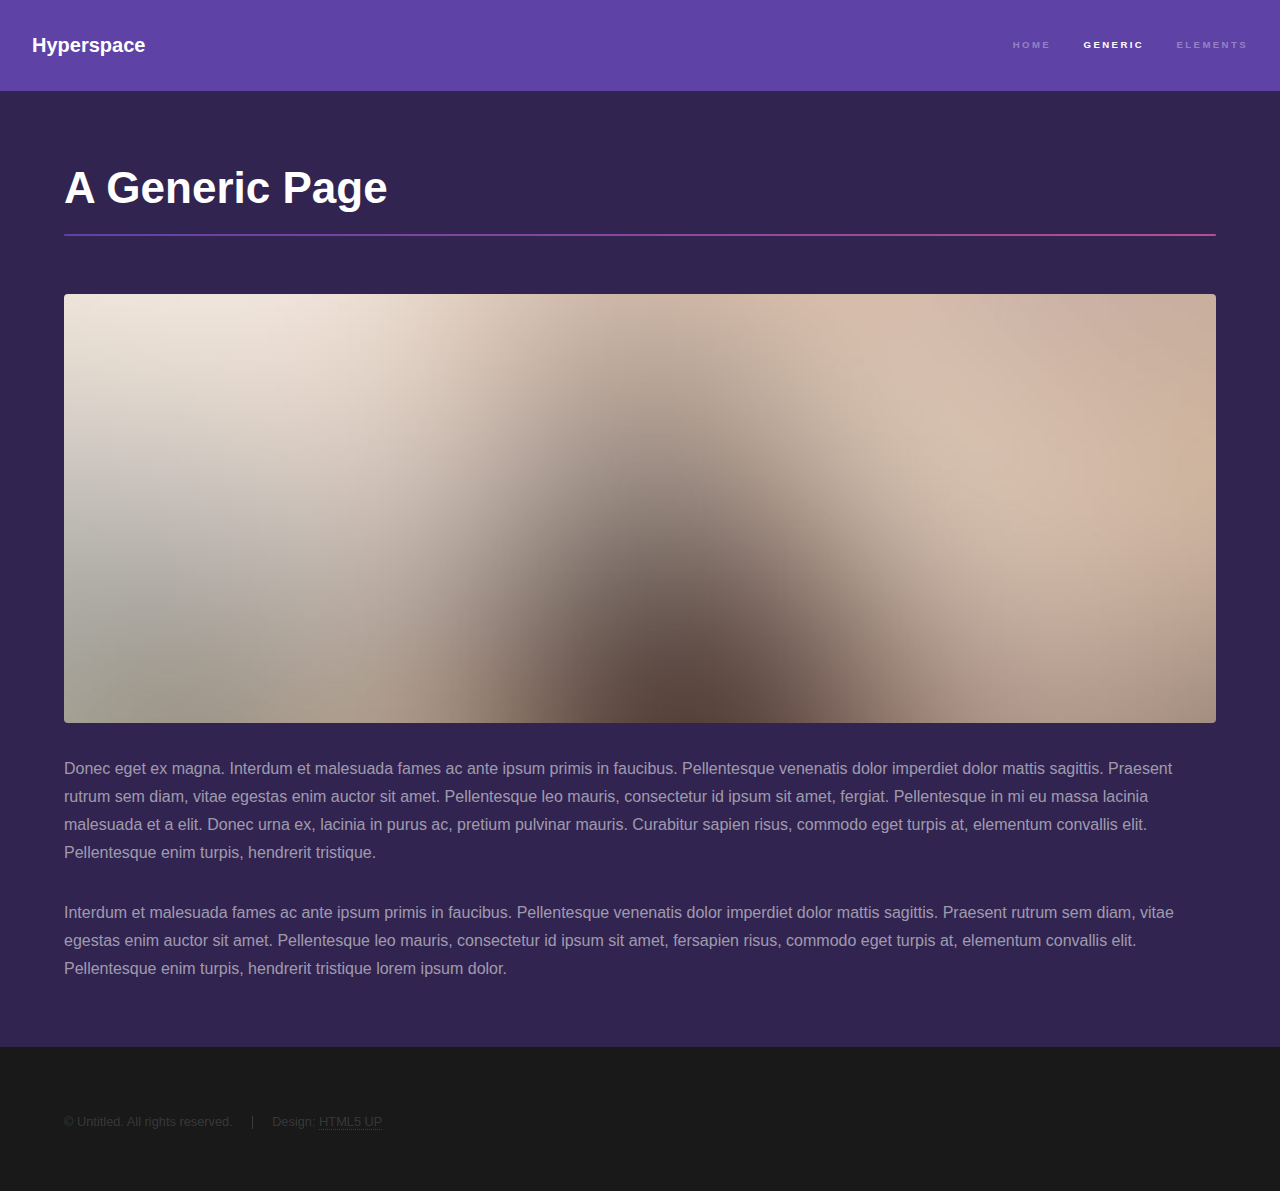
<file: generic.html>
<!DOCTYPE HTML>
<!--
	Hyperspace by HTML5 UP
	html5up.net | @ajlkn
	Free for personal and commercial use under the CCA 3.0 license (html5up.net/license)
-->
<html>
	<head>
		<title>Generic - Hyperspace by HTML5 UP</title>
		<meta charset="utf-8" />
		<meta name="viewport" content="width=device-width, initial-scale=1, user-scalable=no" />
		<link rel="stylesheet" href="assets/css/main.css" />
		<noscript><link rel="stylesheet" href="assets/css/noscript.css" /></noscript>
	</head>
	<body class="is-preload">

		<!-- Header -->
			<header id="header">
				<a href="index.html" class="title">Hyperspace</a>
				<nav>
					<ul>
						<li><a href="index.html">Home</a></li>
						<li><a href="generic.html" class="active">Generic</a></li>
						<li><a href="elements.html">Elements</a></li>
					</ul>
				</nav>
			</header>

		<!-- Wrapper -->
			<div id="wrapper">

				<!-- Main -->
					<section id="main" class="wrapper">
						<div class="inner">
							<h1 class="major">A Generic Page</h1>
							<span class="image fit"><img src="images/pic04.jpg" alt="" /></span>
							<p>Donec eget ex magna. Interdum et malesuada fames ac ante ipsum primis in faucibus. Pellentesque venenatis dolor imperdiet dolor mattis sagittis. Praesent rutrum sem diam, vitae egestas enim auctor sit amet. Pellentesque leo mauris, consectetur id ipsum sit amet, fergiat. Pellentesque in mi eu massa lacinia malesuada et a elit. Donec urna ex, lacinia in purus ac, pretium pulvinar mauris. Curabitur sapien risus, commodo eget turpis at, elementum convallis elit. Pellentesque enim turpis, hendrerit tristique.</p>
							<p>Interdum et malesuada fames ac ante ipsum primis in faucibus. Pellentesque venenatis dolor imperdiet dolor mattis sagittis. Praesent rutrum sem diam, vitae egestas enim auctor sit amet. Pellentesque leo mauris, consectetur id ipsum sit amet, fersapien risus, commodo eget turpis at, elementum convallis elit. Pellentesque enim turpis, hendrerit tristique lorem ipsum dolor.</p>
						</div>
					</section>

			</div>

		<!-- Footer -->
			<footer id="footer" class="wrapper alt">
				<div class="inner">
					<ul class="menu">
						<li>&copy; Untitled. All rights reserved.</li><li>Design: <a href="http://html5up.net">HTML5 UP</a></li>
					</ul>
				</div>
			</footer>

		<!-- Scripts -->
			<script src="assets/js/jquery.min.js"></script>
			<script src="assets/js/jquery.scrollex.min.js"></script>
			<script src="assets/js/jquery.scrolly.min.js"></script>
			<script src="assets/js/browser.min.js"></script>
			<script src="assets/js/breakpoints.min.js"></script>
			<script src="assets/js/util.js"></script>
			<script src="assets/js/main.js"></script>

	</body>
</html>
</file>
<file: assets/css/noscript.css>
/*
	Hyperspace by HTML5 UP
	html5up.net | @ajlkn
	Free for personal and commercial use under the CCA 3.0 license (html5up.net/license)
*/

/* Spotlights */

	.spotlights > section > .image:before {
		opacity: 0 !important;
	}

	.spotlights > section > .content > .inner {
		-moz-transform: none !important;
		-webkit-transform: none !important;
		-ms-transform: none !important;
		transform: none !important;
		opacity: 1 !important;
	}

/* Wrapper */

	.wrapper > .inner {
		opacity: 1 !important;
		-moz-transform: none !important;
		-webkit-transform: none !important;
		-ms-transform: none !important;
		transform: none !important;
	}

/* Sidebar */

	#sidebar > .inner {
		opacity: 1 !important;
	}

	#sidebar nav > ul > li {
		-moz-transform: none !important;
		-webkit-transform: none !important;
		-ms-transform: none !important;
		transform: none !important;
		opacity: 1 !important;
	}
</file>
<file: assets/css/main.css>
@import url(fontawesome-all.min.css);

/*
	Hyperspace by HTML5 UP
	html5up.net | @ajlkn
	Free for personal and commercial use under the CCA 3.0 license (html5up.net/license)
*/

html, body, div, span, applet, object,
iframe, h1, h2, h3, h4, h5, h6, p, blockquote,
pre, a, abbr, acronym, address, big, cite,
code, del, dfn, em, img, ins, kbd, q, s, samp,
small, strike, strong, sub, sup, tt, var, b,
u, i, center, dl, dt, dd, ol, ul, li, fieldset,
form, label, legend, table, caption, tbody,
tfoot, thead, tr, th, td, article, aside,
canvas, details, embed, figure, figcaption,
footer, header, hgroup, menu, nav, output, ruby,
section, summary, time, mark, audio, video {
	margin: 0;
	padding: 0;
	border: 0;
	font-size: 100%;
	font: inherit;
	vertical-align: baseline;}

article, aside, details, figcaption, figure,
footer, header, hgroup, menu, nav, section {
	display: block;}

body {
	line-height: 1;
}

ol, ul {
	list-style: none;
}

blockquote, q {
	quotes: none;
}

	blockquote:before, blockquote:after, q:before, q:after {
		content: '';
		content: none;
	}

table {
	border-collapse: collapse;
	border-spacing: 0;
}

body {
	-webkit-text-size-adjust: none;
}

mark {
	background-color: transparent;
	color: inherit;
}

input::-moz-focus-inner {
	border: 0;
	padding: 0;
}

input, select, textarea {
	-moz-appearance: none;
	-webkit-appearance: none;
	-ms-appearance: none;
	appearance: none;
}

/* Basic */

	@-ms-viewport {
		width: device-width;
	}

	body {
		-ms-overflow-style: scrollbar;
	}

	@media screen and (max-width: 480px) {

		html, body {
			min-width: 320px;
		}

	}

	html {
		box-sizing: border-box;
	}

	*, *:before, *:after {
		box-sizing: inherit;
	}

	body {
		background: #312450;
	}

		body.is-preload *, body.is-preload *:before, body.is-preload *:after {
			-moz-animation: none !important;
			-webkit-animation: none !important;
			-ms-animation: none !important;
			animation: none !important;
			-moz-transition: none !important;
			-webkit-transition: none !important;
			-ms-transition: none !important;
			transition: none !important;
		}

/* Type */

	body, input, select, textarea {
		color: rgba(255, 255, 255, 0.55);
		font-family: Arial, Helvetica, sans-serif;
		font-size: 16.5pt;
		font-weight: normal;
		line-height: 1.75;
	}

		@media screen and (max-width: 1680px) {

			body, input, select, textarea {
				font-size: 13pt;
			}

		}

		@media screen and (max-width: 1280px) {

			body, input, select, textarea {
				font-size: 12pt;
			}

		}

		@media screen and (max-width: 360px) {

			body, input, select, textarea {
				font-size: 11pt;
			}

		}

	a {
		-moz-transition: color 0.2s ease, border-bottom-color 0.2s ease;
		-webkit-transition: color 0.2s ease, border-bottom-color 0.2s ease;
		-ms-transition: color 0.2s ease, border-bottom-color 0.2s ease;
		transition: color 0.2s ease, border-bottom-color 0.2s ease;
		border-bottom: dotted 1px rgba(255, 255, 255, 0.35);
		color: inherit;
		text-decoration: none;
	}

		a:hover {
			border-bottom-color: transparent;
			color: #ffffff;
		}

	strong, b {
		color: #ffffff;
		font-weight: bold;
	}

	em, i {
		font-style: italic;
	}

	p {
		margin: 0 0 2em 0;
	}

	h1, h2, h3, h4, h5, h6 {
		color: #ffffff;
		font-weight: bold;
		line-height: 1.5;
		margin: 0 0 0.5em 0;
	}

		h1 a, h2 a, h3 a, h4 a, h5 a, h6 a {
			color: inherit;
			text-decoration: none;
		}

	h1 {
		font-size: 2.75em;
	}

		h1.major {
			margin: 0 0 1.3em 0;
			position: relative;
			padding-bottom: 0.35em;
		}

			h1.major:after {
				background-image: -moz-linear-gradient(to right, #5e42a6, #b74e91);
				background-image: -webkit-linear-gradient(to right, #5e42a6, #b74e91);
				background-image: -ms-linear-gradient(to right, #5e42a6, #b74e91);
				background-image: linear-gradient(to right, #5e42a6, #b74e91);
				-moz-transition: max-width 0.2s ease;
				-webkit-transition: max-width 0.2s ease;
				-ms-transition: max-width 0.2s ease;
				transition: max-width 0.2s ease;
				border-radius: 0.2em;
				bottom: 0;
				content: '';
				height: 0.05em;
				position: absolute;
				right: 0;
				width: 100%;
			}

	h2 {
		font-size: 1.75em;
	}

	h3 {
		font-size: 1.1em;
	}

	h4 {
		font-size: 1em;
	}

	h5 {
		font-size: 0.8em;
	}

	h6 {
		font-size: 0.6em;
	}

	@media screen and (max-width: 736px) {

		h1 {
			font-size: 2em;
		}

		h2 {
			font-size: 1.25em;
		}

		h3 {
			font-size: 1em;
		}

		h4 {
			font-size: 0.8em;
		}

		h5 {
			font-size: 0.6em;
		}

		h6 {
			font-size: 0.6em;
		}

	}

	sub {
		font-size: 0.8em;
		position: relative;
		top: 0.5em;
	}

	sup {
		font-size: 0.8em;
		position: relative;
		top: -0.5em;
	}

	blockquote {
		border-left: solid 4px rgba(255, 255, 255, 0.15);
		font-style: italic;
		margin: 0 0 2em 0;
		padding: 0.5em 0 0.5em 2em;
	}

	code {
		background: rgba(255, 255, 255, 0.05);
		border-radius: 0.25em;
		border: solid 1px rgba(255, 255, 255, 0.15);
		font-family: "Courier New", monospace;
		font-size: 0.9em;
		margin: 0 0.25em;
		padding: 0.25em 0.65em;
	}

	pre {
		-webkit-overflow-scrolling: touch;
		font-family: "Courier New", monospace;
		font-size: 0.9em;
		margin: 0 0 2em 0;
	}

		pre code {
			display: block;
			line-height: 1.75em;
			padding: 1em 1.5em;
			overflow-x: auto;
		}

	hr {
		border: 0;
		border-bottom: solid 1px rgba(255, 255, 255, 0.15);
		margin: 2em 0;
	}

		hr.major {
			margin: 3em 0;
		}

	.align-left {
		text-align: left;
	}

	.align-center {
		text-align: center;
	}

	.align-right {
		text-align: right;
	}

/* Row */

	.row {
		display: flex;
		flex-wrap: wrap;
		box-sizing: border-box;
		align-items: stretch;
	}

		.row > * {
			box-sizing: border-box;
		}

		.row.gtr-uniform > * > :last-child {
			margin-bottom: 0;
		}

		.row.aln-left {
			justify-content: flex-start;
		}

		.row.aln-center {
			justify-content: center;
		}

		.row.aln-right {
			justify-content: flex-end;
		}

		.row.aln-top {
			align-items: flex-start;
		}

		.row.aln-middle {
			align-items: center;
		}

		.row.aln-bottom {
			align-items: flex-end;
		}

		.row > .imp {
			order: -1;
		}

		.row > .col-1 {
			width: 8.33333%;
		}

		.row > .off-1 {
			margin-left: 8.33333%;
		}

		.row > .col-2 {
			width: 16.66667%;
		}

		.row > .off-2 {
			margin-left: 16.66667%;
		}

		.row > .col-3 {
			width: 25%;
		}

		.row > .off-3 {
			margin-left: 25%;
		}

		.row > .col-4 {
			width: 33.33333%;
		}

		.row > .off-4 {
			margin-left: 33.33333%;
		}

		.row > .col-5 {
			width: 41.66667%;
		}

		.row > .off-5 {
			margin-left: 41.66667%;
		}

		.row > .col-6 {
			width: 50%;
		}

		.row > .off-6 {
			margin-left: 50%;
		}

		.row > .col-7 {
			width: 58.33333%;
		}

		.row > .off-7 {
			margin-left: 58.33333%;
		}

		.row > .col-8 {
			width: 66.66667%;
		}

		.row > .off-8 {
			margin-left: 66.66667%;
		}

		.row > .col-9 {
			width: 75%;
		}

		.row > .off-9 {
			margin-left: 75%;
		}

		.row > .col-10 {
			width: 83.33333%;
		}

		.row > .off-10 {
			margin-left: 83.33333%;
		}

		.row > .col-11 {
			width: 91.66667%;
		}

		.row > .off-11 {
			margin-left: 91.66667%;
		}

		.row > .col-12 {
			width: 100%;
		}

		.row > .off-12 {
			margin-left: 100%;
		}

		.row.gtr-0 {
			margin-top: 0;
			margin-left: 0em;
		}

			.row.gtr-0 > * {
				padding: 0 0 0 0em;
			}

			.row.gtr-0.gtr-uniform {
				margin-top: 0em;
			}

				.row.gtr-0.gtr-uniform > * {
					padding-top: 0em;
				}

		.row.gtr-25 {
			margin-top: 0;
			margin-left: -0.375em;
		}

			.row.gtr-25 > * {
				padding: 0 0 0 0.375em;
			}

			.row.gtr-25.gtr-uniform {
				margin-top: -0.375em;
			}

				.row.gtr-25.gtr-uniform > * {
					padding-top: 0.375em;
				}

		.row.gtr-50 {
			margin-top: 0;
			margin-left: -0.75em;
		}

			.row.gtr-50 > * {
				padding: 0 0 0 0.75em;
			}

			.row.gtr-50.gtr-uniform {
				margin-top: -0.75em;
			}

				.row.gtr-50.gtr-uniform > * {
					padding-top: 0.75em;
				}

		.row {
			margin-top: 0;
			margin-left: -1.5em;
		}

			.row > * {
				padding: 0 0 0 1.5em;
			}

			.row.gtr-uniform {
				margin-top: -1.5em;
			}

				.row.gtr-uniform > * {
					padding-top: 1.5em;
				}

		.row.gtr-150 {
			margin-top: 0;
			margin-left: -2.25em;
		}

			.row.gtr-150 > * {
				padding: 0 0 0 2.25em;
			}

			.row.gtr-150.gtr-uniform {
				margin-top: -2.25em;
			}

				.row.gtr-150.gtr-uniform > * {
					padding-top: 2.25em;
				}

		.row.gtr-200 {
			margin-top: 0;
			margin-left: -3em;
		}

			.row.gtr-200 > * {
				padding: 0 0 0 3em;
			}

			.row.gtr-200.gtr-uniform {
				margin-top: -3em;
			}

				.row.gtr-200.gtr-uniform > * {
					padding-top: 3em;
				}

		@media screen and (max-width: 1680px) {

			.row {
				display: flex;
				flex-wrap: wrap;
				box-sizing: border-box;
				align-items: stretch;
			}

				.row > * {
					box-sizing: border-box;
				}

				.row.gtr-uniform > * > :last-child {
					margin-bottom: 0;
				}

				.row.aln-left {
					justify-content: flex-start;
				}

				.row.aln-center {
					justify-content: center;
				}

				.row.aln-right {
					justify-content: flex-end;
				}

				.row.aln-top {
					align-items: flex-start;
				}

				.row.aln-middle {
					align-items: center;
				}

				.row.aln-bottom {
					align-items: flex-end;
				}

				.row > .imp-xlarge {
					order: -1;
				}

				.row > .col-1-xlarge {
					width: 8.33333%;
				}

				.row > .off-1-xlarge {
					margin-left: 8.33333%;
				}

				.row > .col-2-xlarge {
					width: 16.66667%;
				}

				.row > .off-2-xlarge {
					margin-left: 16.66667%;
				}

				.row > .col-3-xlarge {
					width: 25%;
				}

				.row > .off-3-xlarge {
					margin-left: 25%;
				}

				.row > .col-4-xlarge {
					width: 33.33333%;
				}

				.row > .off-4-xlarge {
					margin-left: 33.33333%;
				}

				.row > .col-5-xlarge {
					width: 41.66667%;
				}

				.row > .off-5-xlarge {
					margin-left: 41.66667%;
				}

				.row > .col-6-xlarge {
					width: 50%;
				}

				.row > .off-6-xlarge {
					margin-left: 50%;
				}

				.row > .col-7-xlarge {
					width: 58.33333%;
				}

				.row > .off-7-xlarge {
					margin-left: 58.33333%;
				}

				.row > .col-8-xlarge {
					width: 66.66667%;
				}

				.row > .off-8-xlarge {
					margin-left: 66.66667%;
				}

				.row > .col-9-xlarge {
					width: 75%;
				}

				.row > .off-9-xlarge {
					margin-left: 75%;
				}

				.row > .col-10-xlarge {
					width: 83.33333%;
				}

				.row > .off-10-xlarge {
					margin-left: 83.33333%;
				}

				.row > .col-11-xlarge {
					width: 91.66667%;
				}

				.row > .off-11-xlarge {
					margin-left: 91.66667%;
				}

				.row > .col-12-xlarge {
					width: 100%;
				}

				.row > .off-12-xlarge {
					margin-left: 100%;
				}

				.row.gtr-0 {
					margin-top: 0;
					margin-left: 0em;
				}

					.row.gtr-0 > * {
						padding: 0 0 0 0em;
					}

					.row.gtr-0.gtr-uniform {
						margin-top: 0em;
					}

						.row.gtr-0.gtr-uniform > * {
							padding-top: 0em;
						}

				.row.gtr-25 {
					margin-top: 0;
					margin-left: -0.375em;
				}

					.row.gtr-25 > * {
						padding: 0 0 0 0.375em;
					}

					.row.gtr-25.gtr-uniform {
						margin-top: -0.375em;
					}

						.row.gtr-25.gtr-uniform > * {
							padding-top: 0.375em;
						}

				.row.gtr-50 {
					margin-top: 0;
					margin-left: -0.75em;
				}

					.row.gtr-50 > * {
						padding: 0 0 0 0.75em;
					}

					.row.gtr-50.gtr-uniform {
						margin-top: -0.75em;
					}

						.row.gtr-50.gtr-uniform > * {
							padding-top: 0.75em;
						}

				.row {
					margin-top: 0;
					margin-left: -1.5em;
				}

					.row > * {
						padding: 0 0 0 1.5em;
					}

					.row.gtr-uniform {
						margin-top: -1.5em;
					}

						.row.gtr-uniform > * {
							padding-top: 1.5em;
						}

				.row.gtr-150 {
					margin-top: 0;
					margin-left: -2.25em;
				}

					.row.gtr-150 > * {
						padding: 0 0 0 2.25em;
					}

					.row.gtr-150.gtr-uniform {
						margin-top: -2.25em;
					}

						.row.gtr-150.gtr-uniform > * {
							padding-top: 2.25em;
						}

				.row.gtr-200 {
					margin-top: 0;
					margin-left: -3em;
				}

					.row.gtr-200 > * {
						padding: 0 0 0 3em;
					}

					.row.gtr-200.gtr-uniform {
						margin-top: -3em;
					}

						.row.gtr-200.gtr-uniform > * {
							padding-top: 3em;
						}

		}

		@media screen and (max-width: 1280px) {

			.row {
				display: flex;
				flex-wrap: wrap;
				box-sizing: border-box;
				align-items: stretch;
			}

				.row > * {
					box-sizing: border-box;
				}

				.row.gtr-uniform > * > :last-child {
					margin-bottom: 0;
				}

				.row.aln-left {
					justify-content: flex-start;
				}

				.row.aln-center {
					justify-content: center;
				}

				.row.aln-right {
					justify-content: flex-end;
				}

				.row.aln-top {
					align-items: flex-start;
				}

				.row.aln-middle {
					align-items: center;
				}

				.row.aln-bottom {
					align-items: flex-end;
				}

				.row > .imp-large {
					order: -1;
				}

				.row > .col-1-large {
					width: 8.33333%;
				}

				.row > .off-1-large {
					margin-left: 8.33333%;
				}

				.row > .col-2-large {
					width: 16.66667%;
				}

				.row > .off-2-large {
					margin-left: 16.66667%;
				}

				.row > .col-3-large {
					width: 25%;
				}

				.row > .off-3-large {
					margin-left: 25%;
				}

				.row > .col-4-large {
					width: 33.33333%;
				}

				.row > .off-4-large {
					margin-left: 33.33333%;
				}

				.row > .col-5-large {
					width: 41.66667%;
				}

				.row > .off-5-large {
					margin-left: 41.66667%;
				}

				.row > .col-6-large {
					width: 50%;
				}

				.row > .off-6-large {
					margin-left: 50%;
				}

				.row > .col-7-large {
					width: 58.33333%;
				}

				.row > .off-7-large {
					margin-left: 58.33333%;
				}

				.row > .col-8-large {
					width: 66.66667%;
				}

				.row > .off-8-large {
					margin-left: 66.66667%;
				}

				.row > .col-9-large {
					width: 75%;
				}

				.row > .off-9-large {
					margin-left: 75%;
				}

				.row > .col-10-large {
					width: 83.33333%;
				}

				.row > .off-10-large {
					margin-left: 83.33333%;
				}

				.row > .col-11-large {
					width: 91.66667%;
				}

				.row > .off-11-large {
					margin-left: 91.66667%;
				}

				.row > .col-12-large {
					width: 100%;
				}

				.row > .off-12-large {
					margin-left: 100%;
				}

				.row.gtr-0 {
					margin-top: 0;
					margin-left: 0em;
				}

					.row.gtr-0 > * {
						padding: 0 0 0 0em;
					}

					.row.gtr-0.gtr-uniform {
						margin-top: 0em;
					}

						.row.gtr-0.gtr-uniform > * {
							padding-top: 0em;
						}

				.row.gtr-25 {
					margin-top: 0;
					margin-left: -0.375em;
				}

					.row.gtr-25 > * {
						padding: 0 0 0 0.375em;
					}

					.row.gtr-25.gtr-uniform {
						margin-top: -0.375em;
					}

						.row.gtr-25.gtr-uniform > * {
							padding-top: 0.375em;
						}

				.row.gtr-50 {
					margin-top: 0;
					margin-left: -0.75em;
				}

					.row.gtr-50 > * {
						padding: 0 0 0 0.75em;
					}

					.row.gtr-50.gtr-uniform {
						margin-top: -0.75em;
					}

						.row.gtr-50.gtr-uniform > * {
							padding-top: 0.75em;
						}

				.row {
					margin-top: 0;
					margin-left: -1.5em;
				}

					.row > * {
						padding: 0 0 0 1.5em;
					}

					.row.gtr-uniform {
						margin-top: -1.5em;
					}

						.row.gtr-uniform > * {
							padding-top: 1.5em;
						}

				.row.gtr-150 {
					margin-top: 0;
					margin-left: -2.25em;
				}

					.row.gtr-150 > * {
						padding: 0 0 0 2.25em;
					}

					.row.gtr-150.gtr-uniform {
						margin-top: -2.25em;
					}

						.row.gtr-150.gtr-uniform > * {
							padding-top: 2.25em;
						}

				.row.gtr-200 {
					margin-top: 0;
					margin-left: -3em;
				}

					.row.gtr-200 > * {
						padding: 0 0 0 3em;
					}

					.row.gtr-200.gtr-uniform {
						margin-top: -3em;
					}

						.row.gtr-200.gtr-uniform > * {
							padding-top: 3em;
						}

		}

		@media screen and (max-width: 980px) {

			.row {
				display: flex;
				flex-wrap: wrap;
				box-sizing: border-box;
				align-items: stretch;
			}

				.row > * {
					box-sizing: border-box;
				}

				.row.gtr-uniform > * > :last-child {
					margin-bottom: 0;
				}

				.row.aln-left {
					justify-content: flex-start;
				}

				.row.aln-center {
					justify-content: center;
				}

				.row.aln-right {
					justify-content: flex-end;
				}

				.row.aln-top {
					align-items: flex-start;
				}

				.row.aln-middle {
					align-items: center;
				}

				.row.aln-bottom {
					align-items: flex-end;
				}

				.row > .imp-medium {
					order: -1;
				}

				.row > .col-1-medium {
					width: 8.33333%;
				}

				.row > .off-1-medium {
					margin-left: 8.33333%;
				}

				.row > .col-2-medium {
					width: 16.66667%;
				}

				.row > .off-2-medium {
					margin-left: 16.66667%;
				}

				.row > .col-3-medium {
					width: 25%;
				}

				.row > .off-3-medium {
					margin-left: 25%;
				}

				.row > .col-4-medium {
					width: 33.33333%;
				}

				.row > .off-4-medium {
					margin-left: 33.33333%;
				}

				.row > .col-5-medium {
					width: 41.66667%;
				}

				.row > .off-5-medium {
					margin-left: 41.66667%;
				}

				.row > .col-6-medium {
					width: 50%;
				}

				.row > .off-6-medium {
					margin-left: 50%;
				}

				.row > .col-7-medium {
					width: 58.33333%;
				}

				.row > .off-7-medium {
					margin-left: 58.33333%;
				}

				.row > .col-8-medium {
					width: 66.66667%;
				}

				.row > .off-8-medium {
					margin-left: 66.66667%;
				}

				.row > .col-9-medium {
					width: 75%;
				}

				.row > .off-9-medium {
					margin-left: 75%;
				}

				.row > .col-10-medium {
					width: 83.33333%;
				}

				.row > .off-10-medium {
					margin-left: 83.33333%;
				}

				.row > .col-11-medium {
					width: 91.66667%;
				}

				.row > .off-11-medium {
					margin-left: 91.66667%;
				}

				.row > .col-12-medium {
					width: 100%;
				}

				.row > .off-12-medium {
					margin-left: 100%;
				}

				.row.gtr-0 {
					margin-top: 0;
					margin-left: 0em;
				}

					.row.gtr-0 > * {
						padding: 0 0 0 0em;
					}

					.row.gtr-0.gtr-uniform {
						margin-top: 0em;
					}

						.row.gtr-0.gtr-uniform > * {
							padding-top: 0em;
						}

				.row.gtr-25 {
					margin-top: 0;
					margin-left: -0.375em;
				}

					.row.gtr-25 > * {
						padding: 0 0 0 0.375em;
					}

					.row.gtr-25.gtr-uniform {
						margin-top: -0.375em;
					}

						.row.gtr-25.gtr-uniform > * {
							padding-top: 0.375em;
						}

				.row.gtr-50 {
					margin-top: 0;
					margin-left: -0.75em;
				}

					.row.gtr-50 > * {
						padding: 0 0 0 0.75em;
					}

					.row.gtr-50.gtr-uniform {
						margin-top: -0.75em;
					}

						.row.gtr-50.gtr-uniform > * {
							padding-top: 0.75em;
						}

				.row {
					margin-top: 0;
					margin-left: -1.5em;
				}

					.row > * {
						padding: 0 0 0 1.5em;
					}

					.row.gtr-uniform {
						margin-top: -1.5em;
					}

						.row.gtr-uniform > * {
							padding-top: 1.5em;
						}

				.row.gtr-150 {
					margin-top: 0;
					margin-left: -2.25em;
				}

					.row.gtr-150 > * {
						padding: 0 0 0 2.25em;
					}

					.row.gtr-150.gtr-uniform {
						margin-top: -2.25em;
					}

						.row.gtr-150.gtr-uniform > * {
							padding-top: 2.25em;
						}

				.row.gtr-200 {
					margin-top: 0;
					margin-left: -3em;
				}

					.row.gtr-200 > * {
						padding: 0 0 0 3em;
					}

					.row.gtr-200.gtr-uniform {
						margin-top: -3em;
					}

						.row.gtr-200.gtr-uniform > * {
							padding-top: 3em;
						}

		}

		@media screen and (max-width: 736px) {

			.row {
				display: flex;
				flex-wrap: wrap;
				box-sizing: border-box;
				align-items: stretch;
			}

				.row > * {
					box-sizing: border-box;
				}

				.row.gtr-uniform > * > :last-child {
					margin-bottom: 0;
				}

				.row.aln-left {
					justify-content: flex-start;
				}

				.row.aln-center {
					justify-content: center;
				}

				.row.aln-right {
					justify-content: flex-end;
				}

				.row.aln-top {
					align-items: flex-start;
				}

				.row.aln-middle {
					align-items: center;
				}

				.row.aln-bottom {
					align-items: flex-end;
				}

				.row > .imp-small {
					order: -1;
				}

				.row > .col-1-small {
					width: 8.33333%;
				}

				.row > .off-1-small {
					margin-left: 8.33333%;
				}

				.row > .col-2-small {
					width: 16.66667%;
				}

				.row > .off-2-small {
					margin-left: 16.66667%;
				}

				.row > .col-3-small {
					width: 25%;
				}

				.row > .off-3-small {
					margin-left: 25%;
				}

				.row > .col-4-small {
					width: 33.33333%;
				}

				.row > .off-4-small {
					margin-left: 33.33333%;
				}

				.row > .col-5-small {
					width: 41.66667%;
				}

				.row > .off-5-small {
					margin-left: 41.66667%;
				}

				.row > .col-6-small {
					width: 50%;
				}

				.row > .off-6-small {
					margin-left: 50%;
				}

				.row > .col-7-small {
					width: 58.33333%;
				}

				.row > .off-7-small {
					margin-left: 58.33333%;
				}

				.row > .col-8-small {
					width: 66.66667%;
				}

				.row > .off-8-small {
					margin-left: 66.66667%;
				}

				.row > .col-9-small {
					width: 75%;
				}

				.row > .off-9-small {
					margin-left: 75%;
				}

				.row > .col-10-small {
					width: 83.33333%;
				}

				.row > .off-10-small {
					margin-left: 83.33333%;
				}

				.row > .col-11-small {
					width: 91.66667%;
				}

				.row > .off-11-small {
					margin-left: 91.66667%;
				}

				.row > .col-12-small {
					width: 100%;
				}

				.row > .off-12-small {
					margin-left: 100%;
				}

				.row.gtr-0 {
					margin-top: 0;
					margin-left: 0em;
				}

					.row.gtr-0 > * {
						padding: 0 0 0 0em;
					}

					.row.gtr-0.gtr-uniform {
						margin-top: 0em;
					}

						.row.gtr-0.gtr-uniform > * {
							padding-top: 0em;
						}

				.row.gtr-25 {
					margin-top: 0;
					margin-left: -0.375em;
				}

					.row.gtr-25 > * {
						padding: 0 0 0 0.375em;
					}

					.row.gtr-25.gtr-uniform {
						margin-top: -0.375em;
					}

						.row.gtr-25.gtr-uniform > * {
							padding-top: 0.375em;
						}

				.row.gtr-50 {
					margin-top: 0;
					margin-left: -0.75em;
				}

					.row.gtr-50 > * {
						padding: 0 0 0 0.75em;
					}

					.row.gtr-50.gtr-uniform {
						margin-top: -0.75em;
					}

						.row.gtr-50.gtr-uniform > * {
							padding-top: 0.75em;
						}

				.row {
					margin-top: 0;
					margin-left: -1.5em;
				}

					.row > * {
						padding: 0 0 0 1.5em;
					}

					.row.gtr-uniform {
						margin-top: -1.5em;
					}

						.row.gtr-uniform > * {
							padding-top: 1.5em;
						}

				.row.gtr-150 {
					margin-top: 0;
					margin-left: -2.25em;
				}

					.row.gtr-150 > * {
						padding: 0 0 0 2.25em;
					}

					.row.gtr-150.gtr-uniform {
						margin-top: -2.25em;
					}

						.row.gtr-150.gtr-uniform > * {
							padding-top: 2.25em;
						}

				.row.gtr-200 {
					margin-top: 0;
					margin-left: -3em;
				}

					.row.gtr-200 > * {
						padding: 0 0 0 3em;
					}

					.row.gtr-200.gtr-uniform {
						margin-top: -3em;
					}

						.row.gtr-200.gtr-uniform > * {
							padding-top: 3em;
						}

		}

		@media screen and (max-width: 480px) {

			.row {
				display: flex;
				flex-wrap: wrap;
				box-sizing: border-box;
				align-items: stretch;
			}

				.row > * {
					box-sizing: border-box;
				}

				.row.gtr-uniform > * > :last-child {
					margin-bottom: 0;
				}

				.row.aln-left {
					justify-content: flex-start;
				}

				.row.aln-center {
					justify-content: center;
				}

				.row.aln-right {
					justify-content: flex-end;
				}

				.row.aln-top {
					align-items: flex-start;
				}

				.row.aln-middle {
					align-items: center;
				}

				.row.aln-bottom {
					align-items: flex-end;
				}

				.row > .imp-xsmall {
					order: -1;
				}

				.row > .col-1-xsmall {
					width: 8.33333%;
				}

				.row > .off-1-xsmall {
					margin-left: 8.33333%;
				}

				.row > .col-2-xsmall {
					width: 16.66667%;
				}

				.row > .off-2-xsmall {
					margin-left: 16.66667%;
				}

				.row > .col-3-xsmall {
					width: 25%;
				}

				.row > .off-3-xsmall {
					margin-left: 25%;
				}

				.row > .col-4-xsmall {
					width: 33.33333%;
				}

				.row > .off-4-xsmall {
					margin-left: 33.33333%;
				}

				.row > .col-5-xsmall {
					width: 41.66667%;
				}

				.row > .off-5-xsmall {
					margin-left: 41.66667%;
				}

				.row > .col-6-xsmall {
					width: 50%;
				}

				.row > .off-6-xsmall {
					margin-left: 50%;
				}

				.row > .col-7-xsmall {
					width: 58.33333%;
				}

				.row > .off-7-xsmall {
					margin-left: 58.33333%;
				}

				.row > .col-8-xsmall {
					width: 66.66667%;
				}

				.row > .off-8-xsmall {
					margin-left: 66.66667%;
				}

				.row > .col-9-xsmall {
					width: 75%;
				}

				.row > .off-9-xsmall {
					margin-left: 75%;
				}

				.row > .col-10-xsmall {
					width: 83.33333%;
				}

				.row > .off-10-xsmall {
					margin-left: 83.33333%;
				}

				.row > .col-11-xsmall {
					width: 91.66667%;
				}

				.row > .off-11-xsmall {
					margin-left: 91.66667%;
				}

				.row > .col-12-xsmall {
					width: 100%;
				}

				.row > .off-12-xsmall {
					margin-left: 100%;
				}

				.row.gtr-0 {
					margin-top: 0;
					margin-left: 0em;
				}

					.row.gtr-0 > * {
						padding: 0 0 0 0em;
					}

					.row.gtr-0.gtr-uniform {
						margin-top: 0em;
					}

						.row.gtr-0.gtr-uniform > * {
							padding-top: 0em;
						}

				.row.gtr-25 {
					margin-top: 0;
					margin-left: -0.375em;
				}

					.row.gtr-25 > * {
						padding: 0 0 0 0.375em;
					}

					.row.gtr-25.gtr-uniform {
						margin-top: -0.375em;
					}

						.row.gtr-25.gtr-uniform > * {
							padding-top: 0.375em;
						}

				.row.gtr-50 {
					margin-top: 0;
					margin-left: -0.75em;
				}

					.row.gtr-50 > * {
						padding: 0 0 0 0.75em;
					}

					.row.gtr-50.gtr-uniform {
						margin-top: -0.75em;
					}

						.row.gtr-50.gtr-uniform > * {
							padding-top: 0.75em;
						}

				.row {
					margin-top: 0;
					margin-left: -1.5em;
				}

					.row > * {
						padding: 0 0 0 1.5em;
					}

					.row.gtr-uniform {
						margin-top: -1.5em;
					}

						.row.gtr-uniform > * {
							padding-top: 1.5em;
						}

				.row.gtr-150 {
					margin-top: 0;
					margin-left: -2.25em;
				}

					.row.gtr-150 > * {
						padding: 0 0 0 2.25em;
					}

					.row.gtr-150.gtr-uniform {
						margin-top: -2.25em;
					}

						.row.gtr-150.gtr-uniform > * {
							padding-top: 2.25em;
						}

				.row.gtr-200 {
					margin-top: 0;
					margin-left: -3em;
				}

					.row.gtr-200 > * {
						padding: 0 0 0 3em;
					}

					.row.gtr-200.gtr-uniform {
						margin-top: -3em;
					}

						.row.gtr-200.gtr-uniform > * {
							padding-top: 3em;
						}

		}

/* Box */

	.box {
		border-radius: 0.25em;
		border: solid 1px rgba(255, 255, 255, 0.15);
		margin-bottom: 2em;
		padding: 1.5em;
	}

		.box > :last-child,
		.box > :last-child > :last-child,
		.box > :last-child > :last-child > :last-child {
			margin-bottom: 0;
		}

		.box.alt {
			border: 0;
			border-radius: 0;
			padding: 0;
		}

/* Button */

	input[type="submit"],
	input[type="reset"],
	input[type="button"],
	button,
	.button {
		-moz-appearance: none;
		-webkit-appearance: none;
		-ms-appearance: none;
		appearance: none;
		-moz-transition: border-color 0.2s ease;
		-webkit-transition: border-color 0.2s ease;
		-ms-transition: border-color 0.2s ease;
		transition: border-color 0.2s ease;
		background-color: #2e86ab;
		border: solid 1px !important;
		border-color: rgba(255, 255, 255, 0.15) !important;
		border-radius: 3em;
		color: #ffffff !important;
		cursor: pointer;
		display: inline-block;
		font-size: 0.6em;
		font-weight: bold;
		height: calc(4.75em + 2px);
		letter-spacing: 0.25em;
		line-height: 4.75em;
		outline: 0;
		padding: 0 3.75em;
		position: relative;
		text-align: center;
		text-decoration: none;
		text-transform: uppercase;
		white-space: nowrap;
	}

		input[type="submit"]:after,
		input[type="reset"]:after,
		input[type="button"]:after,
		button:after,
		.button:after {
			-moz-transform: scale(0.25);
			-webkit-transform: scale(0.25);
			-ms-transform: scale(0.25);
			transform: scale(0.25);
			pointer-events: none;
			-moz-transition: opacity 0.2s ease, -moz-transform 0.2s ease;
			-webkit-transition: opacity 0.2s ease, -webkit-transform 0.2s ease;
			-ms-transition: opacity 0.2s ease, -ms-transform 0.2s ease;
			transition: opacity 0.2s ease, transform 0.2s ease;
			background: #ffffff;
			border-radius: 3em;
			content: '';
			height: 100%;
			left: 0;
			opacity: 0;
			position: absolute;
			top: 0;
			width: 100%;
		}

		input[type="submit"].icon:before,
		input[type="reset"].icon:before,
		input[type="button"].icon:before,
		button.icon:before,
		.button.icon:before {
			margin-right: 0.75em;
		}

		input[type="submit"].fit,
		input[type="reset"].fit,
		input[type="button"].fit,
		button.fit,
		.button.fit {
			width: 100%;
		}

		input[type="submit"].small,
		input[type="reset"].small,
		input[type="button"].small,
		button.small,
		.button.small {
			font-size: 0.4em;
		}

		input[type="submit"].large,
		input[type="reset"].large,
		input[type="button"].large,
		button.large,
		.button.large {
			font-size: 0.8em;
		}

		input[type="submit"].primary,
		input[type="reset"].primary,
		input[type="button"].primary,
		button.primary,
		.button.primary {
			background-color: #ffffff;
			color: #312450 !important;
		}

			input[type="submit"].primary:after,
			input[type="reset"].primary:after,
			input[type="button"].primary:after,
			button.primary:after,
			.button.primary:after {
				display: none;
			}

		input[type="submit"].disabled, input[type="submit"]:disabled,
		input[type="reset"].disabled,
		input[type="reset"]:disabled,
		input[type="button"].disabled,
		input[type="button"]:disabled,
		button.disabled,
		button:disabled,
		.button.disabled,
		.button:disabled {
			cursor: default;
			opacity: 0.5;
			pointer-events: none;
		}

		input[type="submit"]:hover,
		input[type="reset"]:hover,
		input[type="button"]:hover,
		button:hover,
		.button:hover {
			border-color: rgba(255, 255, 255, 0.55) !important;
		}

			input[type="submit"]:hover:after,
			input[type="reset"]:hover:after,
			input[type="button"]:hover:after,
			button:hover:after,
			.button:hover:after {
				opacity: 0.05;
				-moz-transform: scale(1);
				-webkit-transform: scale(1);
				-ms-transform: scale(1);
				transform: scale(1);
			}

			input[type="submit"]:hover:active,
			input[type="reset"]:hover:active,
			input[type="button"]:hover:active,
			button:hover:active,
			.button:hover:active {
				border-color: #ffffff !important;
			}

				input[type="submit"]:hover:active:after,
				input[type="reset"]:hover:active:after,
				input[type="button"]:hover:active:after,
				button:hover:active:after,
				.button:hover:active:after {
					opacity: 0.1;
				}

/* Features */

	.features {
		display: -moz-flex;
		display: -webkit-flex;
		display: -ms-flex;
		display: flex;
		-moz-flex-wrap: wrap;
		-webkit-flex-wrap: wrap;
		-ms-flex-wrap: wrap;
		flex-wrap: wrap;
		border-radius: 0.25em;
		border: solid 1px rgba(255, 255, 255, 0.15);
		background: rgba(255, 255, 255, 0.05);
		margin: 0 0 2em 0;
	}

		.features section {
			padding: 3.5em 3em 1em 7em ;
			width: 50%;
			border-top: solid 1px rgba(255, 255, 255, 0.15);
			position: relative;
		}

			.features section:nth-child(-n + 2) {
				border-top-width: 0;
			}

			.features section:nth-child(2n) {
				border-left: solid 1px rgba(255, 255, 255, 0.15);
			}

			.features section .icon {
				-moz-transition: opacity 0.5s ease, -moz-transform 0.5s ease;
				-webkit-transition: opacity 0.5s ease, -webkit-transform 0.5s ease;
				-ms-transition: opacity 0.5s ease, -ms-transform 0.5s ease;
				transition: opacity 0.5s ease, transform 0.5s ease;
				-moz-transition-delay: 1s;
				-webkit-transition-delay: 1s;
				-ms-transition-delay: 1s;
				transition-delay: 1s;
				-moz-transform: scale(1);
				-webkit-transform: scale(1);
				-ms-transform: scale(1);
				transform: scale(1);
				position: absolute;
				left: 3em;
				top: 3em;
				opacity: 1;
			}

			.features section:nth-child(1) .icon {
				-moz-transition-delay: 0.15s;
				-webkit-transition-delay: 0.15s;
				-ms-transition-delay: 0.15s;
				transition-delay: 0.15s;
			}

			.features section:nth-child(2) .icon {
				-moz-transition-delay: 0.3s;
				-webkit-transition-delay: 0.3s;
				-ms-transition-delay: 0.3s;
				transition-delay: 0.3s;
			}

			.features section:nth-child(3) .icon {
				-moz-transition-delay: 0.45s;
				-webkit-transition-delay: 0.45s;
				-ms-transition-delay: 0.45s;
				transition-delay: 0.45s;
			}

			.features section:nth-child(4) .icon {
				-moz-transition-delay: 0.6s;
				-webkit-transition-delay: 0.6s;
				-ms-transition-delay: 0.6s;
				transition-delay: 0.6s;
			}

			.features section:nth-child(5) .icon {
				-moz-transition-delay: 0.75s;
				-webkit-transition-delay: 0.75s;
				-ms-transition-delay: 0.75s;
				transition-delay: 0.75s;
			}

			.features section:nth-child(6) .icon {
				-moz-transition-delay: 0.9s;
				-webkit-transition-delay: 0.9s;
				-ms-transition-delay: 0.9s;
				transition-delay: 0.9s;
			}

			.features section:nth-child(7) .icon {
				-moz-transition-delay: 1.05s;
				-webkit-transition-delay: 1.05s;
				-ms-transition-delay: 1.05s;
				transition-delay: 1.05s;
			}

			.features section:nth-child(8) .icon {
				-moz-transition-delay: 1.2s;
				-webkit-transition-delay: 1.2s;
				-ms-transition-delay: 1.2s;
				transition-delay: 1.2s;
			}

			.features section:nth-child(9) .icon {
				-moz-transition-delay: 1.35s;
				-webkit-transition-delay: 1.35s;
				-ms-transition-delay: 1.35s;
				transition-delay: 1.35s;
			}

			.features section:nth-child(10) .icon {
				-moz-transition-delay: 1.5s;
				-webkit-transition-delay: 1.5s;
				-ms-transition-delay: 1.5s;
				transition-delay: 1.5s;
			}

			.features section:nth-child(11) .icon {
				-moz-transition-delay: 1.65s;
				-webkit-transition-delay: 1.65s;
				-ms-transition-delay: 1.65s;
				transition-delay: 1.65s;
			}

			.features section:nth-child(12) .icon {
				-moz-transition-delay: 1.8s;
				-webkit-transition-delay: 1.8s;
				-ms-transition-delay: 1.8s;
				transition-delay: 1.8s;
			}

			.features section:nth-child(13) .icon {
				-moz-transition-delay: 1.95s;
				-webkit-transition-delay: 1.95s;
				-ms-transition-delay: 1.95s;
				transition-delay: 1.95s;
			}

			.features section:nth-child(14) .icon {
				-moz-transition-delay: 2.1s;
				-webkit-transition-delay: 2.1s;
				-ms-transition-delay: 2.1s;
				transition-delay: 2.1s;
			}

			.features section:nth-child(15) .icon {
				-moz-transition-delay: 2.25s;
				-webkit-transition-delay: 2.25s;
				-ms-transition-delay: 2.25s;
				transition-delay: 2.25s;
			}

			.features section:nth-child(16) .icon {
				-moz-transition-delay: 2.4s;
				-webkit-transition-delay: 2.4s;
				-ms-transition-delay: 2.4s;
				transition-delay: 2.4s;
			}

			.features section:nth-child(17) .icon {
				-moz-transition-delay: 2.55s;
				-webkit-transition-delay: 2.55s;
				-ms-transition-delay: 2.55s;
				transition-delay: 2.55s;
			}

			.features section:nth-child(18) .icon {
				-moz-transition-delay: 2.7s;
				-webkit-transition-delay: 2.7s;
				-ms-transition-delay: 2.7s;
				transition-delay: 2.7s;
			}

			.features section:nth-child(19) .icon {
				-moz-transition-delay: 2.85s;
				-webkit-transition-delay: 2.85s;
				-ms-transition-delay: 2.85s;
				transition-delay: 2.85s;
			}

			.features section:nth-child(20) .icon {
				-moz-transition-delay: 3s;
				-webkit-transition-delay: 3s;
				-ms-transition-delay: 3s;
				transition-delay: 3s;
			}

		.features.inactive section .icon {
			-moz-transform: scale(0.5);
			-webkit-transform: scale(0.5);
			-ms-transform: scale(0.5);
			transform: scale(0.5);
			opacity: 0;
		}

		@media screen and (max-width: 980px) {

			.features {
				display: block;
			}

				.features section {
					border-top-width: 1px !important;
					border-left-width: 0 !important;
					width: 100%;
				}

					.features section:first-child {
						border-top-width: 0 !important;
					}

		}

		@media screen and (max-width: 736px) {

			.features section {
				padding: 2.5em 1.5em 0.1em 5.5em ;
			}

				.features section .icon {
					left: 1.5em;
					top: 2em;
				}

		}

		@media screen and (max-width: 480px) {

			.features section {
				padding: 2em 1.5em 0.1em 1.5em ;
			}

				.features section .icon {
					left: 0;
					position: relative;
					top: 0;
				}

		}

/* Form */

	form {
		margin: 0 0 2em 0;
	}

		form > :last-child {
			margin-bottom: 0;
		}

		form > .fields {
			display: -moz-flex;
			display: -webkit-flex;
			display: -ms-flex;
			display: flex;
			-moz-flex-wrap: wrap;
			-webkit-flex-wrap: wrap;
			-ms-flex-wrap: wrap;
			flex-wrap: wrap;
			width: calc(100% + 3em);
			margin: -1.5em 0 2em -1.5em;
		}

			form > .fields > .field {
				-moz-flex-grow: 0;
				-webkit-flex-grow: 0;
				-ms-flex-grow: 0;
				flex-grow: 0;
				-moz-flex-shrink: 0;
				-webkit-flex-shrink: 0;
				-ms-flex-shrink: 0;
				flex-shrink: 0;
				padding: 1.5em 0 0 1.5em;
				width: calc(100% - 1.5em);
			}

				form > .fields > .field.half {
					width: calc(50% - 0.75em);
				}

				form > .fields > .field.third {
					width: calc(100%/3 - 0.5em);
				}

				form > .fields > .field.quarter {
					width: calc(25% - 0.375em);
				}

		@media screen and (max-width: 480px) {

			form > .fields {
				width: calc(100% + 3em);
				margin: -1.5em 0 2em -1.5em;
			}

				form > .fields > .field {
					padding: 1.5em 0 0 1.5em;
					width: calc(100% - 1.5em);
				}

					form > .fields > .field.half {
						width: calc(100% - 1.5em);
					}

					form > .fields > .field.third {
						width: calc(100% - 1.5em);
					}

					form > .fields > .field.quarter {
						width: calc(100% - 1.5em);
					}

		}

	label {
		color: #ffffff;
		font-weight: bold;
		line-height: 1.5;
		margin: 0 0 0.7em 0;
		display: block;
		font-size: 1.1em;
	}

	input[type="text"],
	input[type="password"],
	input[type="email"],
	input[type="tel"],
	select,
	textarea {
		-moz-appearance: none;
		-webkit-appearance: none;
		-ms-appearance: none;
		appearance: none;
		background: rgba(255, 255, 255, 0.05);
		border-radius: 0.25em;
		border: none;
		border: solid 1px rgba(255, 255, 255, 0.15);
		color: inherit;
		display: block;
		outline: 0;
		padding: 0 1em;
		text-decoration: none;
		width: 100%;
	}

		input[type="text"]:invalid,
		input[type="password"]:invalid,
		input[type="email"]:invalid,
		input[type="tel"]:invalid,
		select:invalid,
		textarea:invalid {
			box-shadow: none;
		}

		input[type="text"]:focus,
		input[type="password"]:focus,
		input[type="email"]:focus,
		input[type="tel"]:focus,
		select:focus,
		textarea:focus {
			border-color: #ffffff;
			box-shadow: 0 0 0 1px #ffffff;
		}

	select {
		background-image: url("data:image/svg+xml;charset=utf8,%3Csvg xmlns='http://www.w3.org/2000/svg' width='40' height='40' preserveAspectRatio='none' viewBox='0 0 40 40'%3E%3Cpath d='M9.4,12.3l10.4,10.4l10.4-10.4c0.2-0.2,0.5-0.4,0.9-0.4c0.3,0,0.6,0.1,0.9,0.4l3.3,3.3c0.2,0.2,0.4,0.5,0.4,0.9 c0,0.4-0.1,0.6-0.4,0.9L20.7,31.9c-0.2,0.2-0.5,0.4-0.9,0.4c-0.3,0-0.6-0.1-0.9-0.4L4.3,17.3c-0.2-0.2-0.4-0.5-0.4-0.9 c0-0.4,0.1-0.6,0.4-0.9l3.3-3.3c0.2-0.2,0.5-0.4,0.9-0.4S9.1,12.1,9.4,12.3z' fill='rgba(255, 255, 255, 0.15)' /%3E%3C/svg%3E");
		background-size: 1.25rem;
		background-repeat: no-repeat;
		background-position: calc(100% - 1rem) center;
		height: 2.75em;
		padding-right: 2.75em;
		text-overflow: ellipsis;
	}

		select option {
			color: #ffffff;
			background: #312450;
		}

		select:focus::-ms-value {
			background-color: transparent;
		}

		select::-ms-expand {
			display: none;
		}

	input[type="text"],
	input[type="password"],
	input[type="email"],
	select {
		height: 2.75em;
	}

	textarea {
		padding: 0.75em 1em;
	}

		body.is-ie textarea {
			min-height: 10em;
		}

	input[type="checkbox"],
	input[type="radio"] {
		-moz-appearance: none;
		-webkit-appearance: none;
		-ms-appearance: none;
		appearance: none;
		display: block;
		float: left;
		margin-right: -2em;
		opacity: 0;
		width: 1em;
		z-index: -1;
	}

		input[type="checkbox"] + label,
		input[type="radio"] + label {
			text-decoration: none;
			color: rgba(255, 255, 255, 0.55);
			cursor: pointer;
			display: inline-block;
			font-size: 1em;
			font-weight: normal;
			padding-left: 2.4em;
			padding-right: 0.75em;
			position: relative;
		}

			input[type="checkbox"] + label:before,
			input[type="radio"] + label:before {
				-moz-osx-font-smoothing: grayscale;
				-webkit-font-smoothing: antialiased;
				display: inline-block;
				font-style: normal;
				font-variant: normal;
				text-rendering: auto;
				line-height: 1;
				text-transform: none !important;
				font-family: 'Font Awesome 5 Free';
				font-weight: 900;
			}

			input[type="checkbox"] + label:before,
			input[type="radio"] + label:before {
				background: rgba(255, 255, 255, 0.05);
				border-radius: 0.25em;
				border: solid 1px rgba(255, 255, 255, 0.15);
				content: '';
				display: inline-block;
				font-size: 0.8em;
				height: 2.0625em;
				left: 0;
				line-height: 2.0625em;
				position: absolute;
				text-align: center;
				top: 0;
				width: 2.0625em;
			}

		input[type="checkbox"]:checked + label:before,
		input[type="radio"]:checked + label:before {
			background: #ffffff;
			border-color: #ffffff;
			color: #b74e91;
			content: '\f00c';
		}

		input[type="checkbox"]:focus + label:before,
		input[type="radio"]:focus + label:before {
			border-color: #ffffff;
			box-shadow: 0 0 0 1px #ffffff;
		}

	input[type="checkbox"] + label:before {
		border-radius: 0.25em;
	}

	input[type="radio"] + label:before {
		border-radius: 100%;
	}

	::-webkit-input-placeholder {
		color: rgba(255, 255, 255, 0.35) !important;
		opacity: 1.0;
	}

	:-moz-placeholder {
		color: rgba(255, 255, 255, 0.35) !important;
		opacity: 1.0;
	}

	::-moz-placeholder {
		color: rgba(255, 255, 255, 0.35) !important;
		opacity: 1.0;
	}

	:-ms-input-placeholder {
		color: rgba(255, 255, 255, 0.35) !important;
		opacity: 1.0;
	}

/* Icon */

	.icon {
		text-decoration: none;
		border-bottom: none;
		position: relative;
	}

		.icon:before {
			-moz-osx-font-smoothing: grayscale;
			-webkit-font-smoothing: antialiased;
			display: inline-block;
			font-style: normal;
			font-variant: normal;
			text-rendering: auto;
			line-height: 1;
			text-transform: none !important;
			font-family: 'Font Awesome 5 Free';
			font-weight: 400;
		}

		.icon > .label {
			display: none;
		}

		.icon:before {
			line-height: inherit;
		}

		.icon.solid:before {
			font-weight: 900;
		}

		.icon.brands:before {
			font-family: 'Font Awesome 5 Brands';
		}

		.icon.major {
			width: 2.5em;
			height: 2.5em;
			display: block;
			background: #2e86ab;
			border-radius: 100%;
			color: #f5f749;
			text-align: center;
			line-height: 2.5em;
			margin: 0 0 1.3em 0;
		}

			.icon.major:before {
				font-size: 1.25em;
			}

				.wrapper.style1 .icon.major:before {
					color: #e2e6e8;
				}

				.wrapper.style1-alt .icon.major:before {
					color: #e2e6e8;
				}

				.wrapper.style2 .icon.major:before {
					color: #e2e6e8;
				}

				.wrapper.style2-alt .icon.major:before {
					color: #e2e6e8;
				}

				.wrapper.style3 .icon.major:before {
					color: #e2e6e8;
				}

				.wrapper.style3-alt .icon.major:before {
					color: #e2e6e8;
				}

/* Image */

	.image {
		border-radius: 0.25em;
		border: 0;
		display: inline-block;
		position: relative;
	}

		.image img {
			border-radius: 0.25em;
			display: block;
		}

		.image.left, .image.right {
			max-width: 40%;
		}

			.image.left img, .image.right img {
				width: 100%;
			}

		.image.left {
			float: left;
			margin: 0 1.5em 1em 0;
			top: 0.25em;
		}

		.image.right {
			float: right;
			margin: 0 0 1em 1.5em;
			top: 0.25em;
		}

		.image.fit {
			display: block;
			margin: 0 0 2em 0;
			width: 100%;
		}

			.image.fit img {
				width: 100%;
			}

		.image.main {
			display: block;
			margin: 0 0 3em 0;
			width: 100%;
		}

			.image.main img {
				width: 100%;
			}

/* List */

	ol {
		list-style: decimal;
		margin: 0 0 2em 0;
		padding-left: 1.25em;
	}

		ol li {
			padding-left: 0.25em;
		}

	ul {
		list-style: disc;
		margin: 0 0 2em 0;
		padding-left: 1em;
	}

		ul li {
			padding-left: 0.5em;
		}

		ul.alt {
			list-style: none;
			padding-left: 0;
		}

			ul.alt li {
				border-top: solid 1px rgba(255, 255, 255, 0.15);
				padding: 0.5em 0;
			}

				ul.alt li:first-child {
					border-top: 0;
					padding-top: 0;
				}

	dl {
		margin: 0 0 2em 0;
	}

		dl dt {
			display: block;
			font-weight: bold;
			margin: 0 0 1em 0;
		}

		dl dd {
			margin-left: 2em;
		}

/* Actions */

	ul.actions {
		display: -moz-flex;
		display: -webkit-flex;
		display: -ms-flex;
		display: flex;
		cursor: default;
		list-style: none;
		margin-left: -1em;
		padding-left: 0;
	}

		ul.actions li {
			padding: 0 0 0 1em;
			vertical-align: middle;
		}

		ul.actions.special {
			-moz-justify-content: center;
			-webkit-justify-content: center;
			-ms-justify-content: center;
			justify-content: center;
			width: 100%;
			margin-left: 0;
		}

			ul.actions.special li:first-child {
				padding-left: 0;
			}

		ul.actions.stacked {
			-moz-flex-direction: column;
			-webkit-flex-direction: column;
			-ms-flex-direction: column;
			flex-direction: column;
			margin-left: 0;
		}

			ul.actions.stacked li {
				padding: 1.3em 0 0 0;
			}

				ul.actions.stacked li:first-child {
					padding-top: 0;
				}

		ul.actions.fit {
			width: calc(100% + 1em);
		}

			ul.actions.fit li {
				-moz-flex-grow: 1;
				-webkit-flex-grow: 1;
				-ms-flex-grow: 1;
				flex-grow: 1;
				-moz-flex-shrink: 1;
				-webkit-flex-shrink: 1;
				-ms-flex-shrink: 1;
				flex-shrink: 1;
				width: 100%;
			}

				ul.actions.fit li > * {
					width: 100%;
				}

			ul.actions.fit.stacked {
				width: 100%;
			}

		@media screen and (max-width: 480px) {

			ul.actions:not(.fixed) {
				-moz-flex-direction: column;
				-webkit-flex-direction: column;
				-ms-flex-direction: column;
				flex-direction: column;
				margin-left: 0;
				width: 100% !important;
			}

				ul.actions:not(.fixed) li {
					-moz-flex-grow: 1;
					-webkit-flex-grow: 1;
					-ms-flex-grow: 1;
					flex-grow: 1;
					-moz-flex-shrink: 1;
					-webkit-flex-shrink: 1;
					-ms-flex-shrink: 1;
					flex-shrink: 1;
					padding: 1em 0 0 0;
					text-align: center;
					width: 100%;
				}

					ul.actions:not(.fixed) li > * {
						width: 100%;
					}

					ul.actions:not(.fixed) li:first-child {
						padding-top: 0;
					}

					ul.actions:not(.fixed) li input[type="submit"],
					ul.actions:not(.fixed) li input[type="reset"],
					ul.actions:not(.fixed) li input[type="button"],
					ul.actions:not(.fixed) li button,
					ul.actions:not(.fixed) li .button {
						width: 100%;
					}

						ul.actions:not(.fixed) li input[type="submit"].icon:before,
						ul.actions:not(.fixed) li input[type="reset"].icon:before,
						ul.actions:not(.fixed) li input[type="button"].icon:before,
						ul.actions:not(.fixed) li button.icon:before,
						ul.actions:not(.fixed) li .button.icon:before {
							margin-left: -0.5rem;
						}

		}

/* Contact */

	ul.contact {
		list-style: none;
		padding: 0;
	}

		ul.contact > li {
			padding: 0;
			margin: 1.5em 0 0 0;
		}

			ul.contact > li:first-child {
				margin-top: 0;
			}

/* Icons */

	ul.icons {
		cursor: default;
		list-style: none;
		padding-left: 0;
	}

		ul.icons li {
			display: inline-block;
			padding: 0 0.75em 0 0;
		}

			ul.icons li:last-child {
				padding-right: 0;
			}

			ul.icons li > a, ul.icons li > span {
				border: 0;
			}

				ul.icons li > a .label, ul.icons li > span .label {
					display: none;
				}

/* Menu */

	ul.menu {
		list-style: none;
		padding: 0;
	}

		ul.menu > li {
			border-left: solid 1px rgba(255, 255, 255, 0.15);
			display: inline-block;
			line-height: 1;
			margin-left: 1.5em;
			padding: 0 0 0 1.5em;
		}

			ul.menu > li:first-child {
				border-left: 0;
				margin: 0;
				padding-left: 0;
			}

		@media screen and (max-width: 480px) {

			ul.menu > li {
				border-left: 0;
				display: block;
				line-height: inherit;
				margin: 0.5em 0 0 0;
				padding-left: 0;
			}

		}

/* Section/Article */

	section.special, article.special {
		text-align: center;
	}

	header p {
		color: rgba(255, 255, 255, 0.35);
		position: relative;
		margin: 0 0 1.5em 0;
	}

	header h2 + p {
		font-size: 1.25em;
		margin-top: -1em;
		line-height: 1.5em;
	}

	header h3 + p {
		font-size: 1.1em;
		margin-top: -0.8em;
		line-height: 1.5em;
	}

	header h4 + p,
	header h5 + p,
	header h6 + p {
		font-size: 0.9em;
		margin-top: -0.6em;
		line-height: 1.5em;
	}

/* Split */

	.split {
		display: -moz-flex;
		display: -webkit-flex;
		display: -ms-flex;
		display: flex;
	}

		.split > * {
			width: calc(50% - 2.5em);
		}

		.split > :nth-child(2n - 1) {
			padding-right: 2.5em;
			border-right: solid 1px rgba(255, 255, 255, 0.15);
		}

		.split > :nth-child(2n) {
			padding-left: 2.5em;
		}

		.split.style1 > :nth-child(2n - 1) {
			width: calc(66.66666% - 2.5em);
		}

		.split.style1 > :nth-child(2n) {
			width: calc(33.33333% - 2.5em);
		}

		@media screen and (max-width: 1680px) {

			.split > * {
				width: calc(50% - 2em);
			}

			.split > :nth-child(2n - 1) {
				padding-right: 2em;
			}

			.split > :nth-child(2n) {
				padding-left: 2em;
			}

			.split.style1 > :nth-child(2n - 1) {
				width: calc(66.66666% - 2em);
			}

			.split.style1 > :nth-child(2n) {
				width: calc(33.33333% - 2em);
			}

		}

		@media screen and (max-width: 980px) {

			.split {
				display: block;
			}

				.split > * {
					border-top: solid 1px rgba(255, 255, 255, 0.15);
					margin: 4em 0 0 0;
					padding: 4em 0 0 0;
					width: 100% !important;
				}

				.split > :nth-child(2n - 1) {
					border-right: 0;
					padding-right: 0;
				}

				.split > :nth-child(2n) {
					padding-left: 0;
				}

				.split > :first-child {
					border-top: 0;
					margin-top: 0;
					padding-top: 0;
				}

		}

		@media screen and (max-width: 736px) {

			.split > * {
				margin: 3em 0 0 0;
				padding: 3em 0 0 0;
			}

		}

/* Spotlights */

	.spotlights > section {
		display: -moz-flex;
		display: -webkit-flex;
		display: -ms-flex;
		display: flex;
		-moz-flex-direction: row;
		-webkit-flex-direction: row;
		-ms-flex-direction: row;
		flex-direction: row;
		min-height: 22.5em;
	}

		body.is-ie .spotlights > section {
			min-height: 0;
		}

		.spotlights > section > .image {
			background-position: center center;
			background-size: cover;
			border-radius: 0;
			display: block;
			position: relative;
			width: 25em;
		}

			.spotlights > section > .image img {
				border-radius: 0;
				display: block;
			}

			.spotlights > section > .image:before {
				-moz-transition: opacity 1s ease;
				-webkit-transition: opacity 1s ease;
				-ms-transition: opacity 1s ease;
				transition: opacity 1s ease;
				background: rgba(49, 36, 80, 0.9);
				content: '';
				display: block;
				height: 100%;
				left: 0;
				opacity: 0;
				position: absolute;
				top: 0;
				width: 100%;
			}

		.spotlights > section > .content {
			padding: 4em 5em 2em 5em ;
			display: -moz-flex;
			display: -webkit-flex;
			display: -ms-flex;
			display: flex;
			-moz-flex-direction: column;
			-webkit-flex-direction: column;
			-ms-flex-direction: column;
			flex-direction: column;
			-moz-justify-content: center;
			-webkit-justify-content: center;
			-ms-justify-content: center;
			justify-content: center;
			width: 50em;
			-ms-flex: 1;
		}

			.spotlights > section > .content > .inner {
				-moz-transform: translateX(0) translateY(0);
				-webkit-transform: translateX(0) translateY(0);
				-ms-transform: translateX(0) translateY(0);
				transform: translateX(0) translateY(0);
				-moz-transition: opacity 1s ease, -moz-transform 1s ease;
				-webkit-transition: opacity 1s ease, -webkit-transform 1s ease;
				-ms-transition: opacity 1s ease, -ms-transform 1s ease;
				transition: opacity 1s ease, transform 1s ease;
				opacity: 1;
			}

		.spotlights > section:nth-child(2) {
			background-color: rgba(0, 0, 0, 0.05);
		}

		.spotlights > section:nth-child(3) {
			background-color: rgba(0, 0, 0, 0.1);
		}

		.spotlights > section.inactive > .image:before,
		body.is-preload .spotlights > section > .image:before {
			opacity: 1;
		}

		.spotlights > section.inactive > .content > .inner,
		body.is-preload .spotlights > section > .content > .inner {
			-moz-transform: translateX(-1em);
			-webkit-transform: translateX(-1em);
			-ms-transform: translateX(-1em);
			transform: translateX(-1em);
			opacity: 0;
		}

		@media screen and (max-width: 1680px) {

			.spotlights > section > .content {
				padding: 4em 4em 2em 4em ;
			}

		}

		@media screen and (max-width: 980px) {

			.spotlights > section {
				display: block;
			}

				.spotlights > section > .image {
					width: 100%;
					height: 50vh;
				}

				.spotlights > section > .content {
					width: 100%;
				}

				.spotlights > section.inactive > .content > .inner,
				body.is-preload .spotlights > section > .content > .inner {
					-moz-transform: translateY(1em);
					-webkit-transform: translateY(1em);
					-ms-transform: translateY(1em);
					transform: translateY(1em);
				}

		}

		@media screen and (max-width: 736px) {

			.spotlights > section > .image {
				height: 50vh;
				min-height: 15em;
			}

			.spotlights > section > .content {
				padding: 3em 2em 1em 2em ;
			}

		}

/* Table */

	.table-wrapper {
		-webkit-overflow-scrolling: touch;
		overflow-x: auto;
	}

	table {
		margin: 0 0 2em 0;
		width: 100%;
	}

		table tbody tr {
			border: solid 1px rgba(255, 255, 255, 0.15);
			border-left: 0;
			border-right: 0;
		}

			table tbody tr:nth-child(2n + 1) {
				background-color: rgba(255, 255, 255, 0.05);
			}

		table td {
			padding: 0.75em 0.75em;
		}

		table th {
			color: #ffffff;
			font-size: 1em;
			font-weight: bold;
			padding: 0 0.75em 0.75em 0.75em;
			text-align: left;
		}

		table thead {
			border-bottom: solid 2px rgba(255, 255, 255, 0.15);
		}

		table tfoot {
			border-top: solid 2px rgba(255, 255, 255, 0.15);
		}

		table.alt {
			border-collapse: separate;
		}

			table.alt tbody tr td {
				border: solid 1px rgba(255, 255, 255, 0.15);
				border-left-width: 0;
				border-top-width: 0;
			}

				table.alt tbody tr td:first-child {
					border-left-width: 1px;
				}

			table.alt tbody tr:first-child td {
				border-top-width: 1px;
			}

			table.alt thead {
				border-bottom: 0;
			}

			table.alt tfoot {
				border-top: 0;
			}

/* Wrapper */

	.wrapper {
		position: relative;
	}

		.wrapper > .inner {
			padding: 5em 5em 3em 5em ;
			max-width: 100%;
			width: 75em;
		}

			@media screen and (max-width: 1680px) {

				.wrapper > .inner {
					padding: 4em 4em 2em 4em ;
				}

			}

			@media screen and (max-width: 1280px) {

				.wrapper > .inner {
					width: 100%;
				}

			}

			@media screen and (max-width: 736px) {

				.wrapper > .inner {
					padding: 3em 2em 1em 2em ;
				}

			}

		.wrapper.alt {
			background-color: #191919;
		}

		.wrapper.style1 {
			background-color: #191919;
		}

		.wrapper.style1-alt {
			background-color: #191919;
		}

		.wrapper.style2 {
			background-color: #191919;
		}

		.wrapper.style2-alt {
			background-color: #191919;
		}

		.wrapper.style3 {
			background-color: #191919;
		}

		.wrapper.style3-alt {
			background-color: #191919;
		}

		.wrapper.fullscreen {
			display: -moz-flex;
			display: -webkit-flex;
			display: -ms-flex;
			display: flex;
			-moz-flex-direction: column;
			-webkit-flex-direction: column;
			-ms-flex-direction: column;
			flex-direction: column;
			-moz-justify-content: center;
			-webkit-justify-content: center;
			-ms-justify-content: center;
			justify-content: center;
			min-height: 100vh;
		}

			body.is-ie .wrapper.fullscreen {
				height: 100vh;
			}

			@media screen and (max-width: 1280px) {

				.wrapper.fullscreen {
					min-height: calc(100vh - 2.5em);
				}

					body.is-ie .wrapper.fullscreen {
						height: calc(100vh - 2.5em);
					}

			}

			@media screen and (max-width: 736px) {

				.wrapper.fullscreen {
					padding: 2em 0;
					min-height: 0;
				}

					body.is-ie .wrapper.fullscreen {
						height: auto;
					}

			}

		.wrapper.fade-up > .inner {
			-moz-transform: translateY(0);
			-webkit-transform: translateY(0);
			-ms-transform: translateY(0);
			transform: translateY(0);
			-moz-transition: opacity 1s ease, -moz-transform 1s ease;
			-webkit-transition: opacity 1s ease, -webkit-transform 1s ease;
			-ms-transition: opacity 1s ease, -ms-transform 1s ease;
			transition: opacity 1s ease, transform 1s ease;
			opacity: 1.0;
		}

		.wrapper.fade-up.inactive > .inner,
		body.is-preload .wrapper.fade-up > .inner {
			opacity: 0;
			-moz-transform: translateY(1em);
			-webkit-transform: translateY(1em);
			-ms-transform: translateY(1em);
			transform: translateY(1em);
		}

		.wrapper.fade-down > .inner {
			-moz-transform: translateY(0);
			-webkit-transform: translateY(0);
			-ms-transform: translateY(0);
			transform: translateY(0);
			-moz-transition: opacity 1s ease, -moz-transform 1s ease;
			-webkit-transition: opacity 1s ease, -webkit-transform 1s ease;
			-ms-transition: opacity 1s ease, -ms-transform 1s ease;
			transition: opacity 1s ease, transform 1s ease;
			opacity: 1.0;
		}

		.wrapper.fade-down.inactive > .inner,
		body.is-preload .wrapper.fade-down > .inner {
			opacity: 0;
			-moz-transform: translateY(-1em);
			-webkit-transform: translateY(-1em);
			-ms-transform: translateY(-1em);
			transform: translateY(-1em);
		}

		.wrapper.fade > .inner {
			-moz-transition: opacity 1s ease;
			-webkit-transition: opacity 1s ease;
			-ms-transition: opacity 1s ease;
			transition: opacity 1s ease;
			opacity: 1.0;
		}

		.wrapper.fade.inactive > .inner,
		body.is-preload .wrapper.fade > .inner {
			opacity: 0;
		}

/* Header */

	#header {
		display: -moz-flex;
		display: -webkit-flex;
		display: -ms-flex;
		display: flex;
		background-color: #5e42a6;
		cursor: default;
		padding: 1.75em 2em;
	}

		#header > .title {
			border: 0;
			color: #ffffff;
			display: block;
			font-size: 1.25em;
			font-weight: bold;
		}

		#header > nav {
			-moz-flex: 1;
			-webkit-flex: 1;
			-ms-flex: 1;
			flex: 1;
			text-align: right;
		}

			#header > nav > ul {
				margin: 0;
				padding: 0;
			}

				#header > nav > ul > li {
					display: inline-block;
					margin-left: 1.75em;
					padding: 0;
					vertical-align: middle;
				}

					#header > nav > ul > li:first-child {
						margin-left: 0;
					}

					#header > nav > ul > li a {
						border: 0;
						color: rgba(255, 255, 255, 0.35);
						display: inline-block;
						font-size: 0.6em;
						font-weight: bold;
						letter-spacing: 0.25em;
						text-transform: uppercase;
					}

						#header > nav > ul > li a:hover {
							color: rgba(255, 255, 255, 0.55);
						}

						#header > nav > ul > li a.active {
							color: #ffffff;
						}

		@media screen and (max-width: 736px) {

			#header {
				padding: 1em 2em;
			}

		}

		@media screen and (max-width: 480px) {

			#header {
				display: block;
				padding: 0 2em;
				text-align: left;
			}

				#header .title {
					font-size: 1.25em;
					padding: 1em 0;
				}

				#header > nav {
					border-top: solid 1px rgba(255, 255, 255, 0.15);
					text-align: inherit;
				}

					#header > nav > ul > li {
						margin-left: 1.5em;
					}

						#header > nav > ul > li a {
							height: 6em;
							line-height: 6em;
						}

		}

/* Wrapper (main) */

	#sidebar + #wrapper {
		margin-left: 18em;
	}

		@media screen and (max-width: 1280px) {

			#sidebar + #wrapper {
				margin-left: 0;
				padding-top: 3.5em;
			}

		}

		@media screen and (max-width: 736px) {

			#sidebar + #wrapper {
				padding-top: 0;
			}

		}

	#header + #wrapper > .wrapper > .inner {
		margin: 0 auto;
	}

/* Footer */

	#sidebar + #wrapper + #footer {
		margin-left: 18em;
	}

		@media screen and (max-width: 1280px) {

			#sidebar + #wrapper + #footer {
				margin-left: 0;
			}

		}

	#footer > .inner a {
		border-bottom-color: rgba(255, 255, 255, 0.15);
	}

		#footer > .inner a:hover {
			border-bottom-color: transparent;
		}

	#footer > .inner .menu {
		font-size: 0.8em;
		color: rgba(255, 255, 255, 0.15);
	}

	#header + #wrapper + #footer > .inner {
		margin: 0 auto;
	}

/* Sidebar */

	#sidebar {
		padding: 2.5em 2.5em 0.5em 2.5em ;
		background: #e2e6e8;
		cursor: default;
		height: 100vh;
		left: 0;
		overflow-x: hidden;
		overflow-y: auto;
		position: fixed;
		text-align: right;
		top: 0;
		width: 18em;
		z-index: 10000;
	}

		#sidebar > .inner {
			display: -moz-flex;
			display: -webkit-flex;
			display: -ms-flex;
			display: flex;
			-moz-flex-direction: column;
			-webkit-flex-direction: column;
			-ms-flex-direction: column;
			flex-direction: column;
			-moz-justify-content: center;
			-webkit-justify-content: center;
			-ms-justify-content: center;
			justify-content: center;
			-moz-transform: translateY(0);
			-webkit-transform: translateY(0);
			-ms-transform: translateY(0);
			transform: translateY(0);
			-moz-transition: opacity 1s ease;
			-webkit-transition: opacity 1s ease;
			-ms-transition: opacity 1s ease;
			transition: opacity 1s ease;
			min-height: 100%;
			opacity: 1;
			width: 100%;
		}

			body.is-ie #sidebar > .inner {
				height: 100%;
			}

		#sidebar nav > ul {
			list-style: none;
			padding: 0;
		}

			#sidebar nav > ul > li {
				-moz-transform: translateY(0);
				-webkit-transform: translateY(0);
				-ms-transform: translateY(0);
				transform: translateY(0);
				-moz-transition: opacity 0.15s ease, -moz-transform 0.75s ease;
				-webkit-transition: opacity 0.15s ease, -webkit-transform 0.75s ease;
				-ms-transition: opacity 0.15s ease, -ms-transform 0.75s ease;
				transition: opacity 0.15s ease, transform 0.75s ease;
				margin: 1.5em 0 0 0;
				opacity: 1;
				padding: 0;
				position: relative;
			}

				#sidebar nav > ul > li:first-child {
					margin: 0;
				}

				#sidebar nav > ul > li:nth-child(1) {
					-moz-transition-delay: 0.45s;
					-webkit-transition-delay: 0.45s;
					-ms-transition-delay: 0.45s;
					transition-delay: 0.45s;
				}

				#sidebar nav > ul > li:nth-child(2) {
					-moz-transition-delay: 0.65s;
					-webkit-transition-delay: 0.65s;
					-ms-transition-delay: 0.65s;
					transition-delay: 0.65s;
				}

				#sidebar nav > ul > li:nth-child(3) {
					-moz-transition-delay: 0.85s;
					-webkit-transition-delay: 0.85s;
					-ms-transition-delay: 0.85s;
					transition-delay: 0.85s;
				}

				#sidebar nav > ul > li:nth-child(4) {
					-moz-transition-delay: 1.05s;
					-webkit-transition-delay: 1.05s;
					-ms-transition-delay: 1.05s;
					transition-delay: 1.05s;
				}

				#sidebar nav > ul > li:nth-child(5) {
					-moz-transition-delay: 1.25s;
					-webkit-transition-delay: 1.25s;
					-ms-transition-delay: 1.25s;
					transition-delay: 1.25s;
				}

				#sidebar nav > ul > li:nth-child(6) {
					-moz-transition-delay: 1.45s;
					-webkit-transition-delay: 1.45s;
					-ms-transition-delay: 1.45s;
					transition-delay: 1.45s;
				}

				#sidebar nav > ul > li:nth-child(7) {
					-moz-transition-delay: 1.65s;
					-webkit-transition-delay: 1.65s;
					-ms-transition-delay: 1.65s;
					transition-delay: 1.65s;
				}

				#sidebar nav > ul > li:nth-child(8) {
					-moz-transition-delay: 1.85s;
					-webkit-transition-delay: 1.85s;
					-ms-transition-delay: 1.85s;
					transition-delay: 1.85s;
				}

				#sidebar nav > ul > li:nth-child(9) {
					-moz-transition-delay: 2.05s;
					-webkit-transition-delay: 2.05s;
					-ms-transition-delay: 2.05s;
					transition-delay: 2.05s;
				}

				#sidebar nav > ul > li:nth-child(10) {
					-moz-transition-delay: 2.25s;
					-webkit-transition-delay: 2.25s;
					-ms-transition-delay: 2.25s;
					transition-delay: 2.25s;
				}

				#sidebar nav > ul > li:nth-child(11) {
					-moz-transition-delay: 2.45s;
					-webkit-transition-delay: 2.45s;
					-ms-transition-delay: 2.45s;
					transition-delay: 2.45s;
				}

				#sidebar nav > ul > li:nth-child(12) {
					-moz-transition-delay: 2.65s;
					-webkit-transition-delay: 2.65s;
					-ms-transition-delay: 2.65s;
					transition-delay: 2.65s;
				}

				#sidebar nav > ul > li:nth-child(13) {
					-moz-transition-delay: 2.85s;
					-webkit-transition-delay: 2.85s;
					-ms-transition-delay: 2.85s;
					transition-delay: 2.85s;
				}

				#sidebar nav > ul > li:nth-child(14) {
					-moz-transition-delay: 3.05s;
					-webkit-transition-delay: 3.05s;
					-ms-transition-delay: 3.05s;
					transition-delay: 3.05s;
				}

				#sidebar nav > ul > li:nth-child(15) {
					-moz-transition-delay: 3.25s;
					-webkit-transition-delay: 3.25s;
					-ms-transition-delay: 3.25s;
					transition-delay: 3.25s;
				}

				#sidebar nav > ul > li:nth-child(16) {
					-moz-transition-delay: 3.45s;
					-webkit-transition-delay: 3.45s;
					-ms-transition-delay: 3.45s;
					transition-delay: 3.45s;
				}

				#sidebar nav > ul > li:nth-child(17) {
					-moz-transition-delay: 3.65s;
					-webkit-transition-delay: 3.65s;
					-ms-transition-delay: 3.65s;
					transition-delay: 3.65s;
				}

				#sidebar nav > ul > li:nth-child(18) {
					-moz-transition-delay: 3.85s;
					-webkit-transition-delay: 3.85s;
					-ms-transition-delay: 3.85s;
					transition-delay: 3.85s;
				}

				#sidebar nav > ul > li:nth-child(19) {
					-moz-transition-delay: 4.05s;
					-webkit-transition-delay: 4.05s;
					-ms-transition-delay: 4.05s;
					transition-delay: 4.05s;
				}

				#sidebar nav > ul > li:nth-child(20) {
					-moz-transition-delay: 4.25s;
					-webkit-transition-delay: 4.25s;
					-ms-transition-delay: 4.25s;
					transition-delay: 4.25s;
				}

		#sidebar nav a {
			-moz-transition: color 0.2s ease;
			-webkit-transition: color 0.2s ease;
			-ms-transition: color 0.2s ease;
			transition: color 0.2s ease;
			border: 0;
			color: rgba(255, 255, 255, 0.35);
			display: block;
			font-size: 0.6em;
			font-weight: bold;
			letter-spacing: 0.25em;
			line-height: 1.75;
			outline: 0;
			padding: 1.35em 0;
			position: relative;
			text-decoration: none;
			text-transform: uppercase;
		}

			#sidebar nav a:before, #sidebar nav a:after {
				border-radius: 0.2em;
				bottom: 0;
				content: '';
				height: 0.2em;
				position: absolute;
				right: 0;
				width: 100%;
			}

			#sidebar nav a:before {
				background: #e2e6e8;
			}

			#sidebar nav a:after {
				background-image: -moz-linear-gradient(to right, #e2e6e8, #f5f749);
				background-image: -webkit-linear-gradient(to right, #e2e6e8, #f5f749);
				background-image: -ms-linear-gradient(to right, #e2e6e8, #f5f749);
				background-image: linear-gradient(to right, #e2e6e8, #f5f749);
				-moz-transition: max-width 0.2s ease;
				-webkit-transition: max-width 0.2s ease;
				-ms-transition: max-width 0.2s ease;
				transition: max-width 0.2s ease;
				max-width: 0;
			}

			#sidebar nav a:hover {
				color: rgba(255, 255, 255, 0.55);
			}

			#sidebar nav a.active {
				color: #e2e6e8;
			}

				#sidebar nav a.active:after {
					max-width: 100%;
				}

		body.is-preload #sidebar > .inner {
			opacity: 0;
		}

		body.is-preload #sidebar nav ul li {
			-moz-transform: translateY(2em);
			-webkit-transform: translateY(2em);
			-ms-transform: translateY(2em);
			transform: translateY(2em);
			opacity: 0;
		}

		@media screen and (max-width: 1280px) {

			#sidebar {
				height: 3.5em;
				left: 0;
				line-height: 3.5em;
				overflow: hidden;
				padding: 0;
				text-align: center;
				top: 0;
				width: 100%;
			}

				#sidebar > .inner {
					-moz-flex-direction: row;
					-webkit-flex-direction: row;
					-ms-flex-direction: row;
					flex-direction: row;
					-moz-align-items: -moz-stretch;
					-webkit-align-items: -webkit-stretch;
					-ms-align-items: -ms-stretch;
					align-items: stretch;
					height: inherit;
					line-height: inherit;
				}

				#sidebar nav {
					height: inherit;
					line-height: inherit;
				}

					#sidebar nav ul {
						display: -moz-flex;
						display: -webkit-flex;
						display: -ms-flex;
						display: flex;
						height: inherit;
						line-height: inherit;
						margin: 0;
					}

						#sidebar nav ul li {
							display: block;
							height: inherit;
							line-height: inherit;
							margin: 0 0 0 2em;
							padding: 0;
						}

					#sidebar nav a {
						height: inherit;
						line-height: inherit;
						padding: 0;
					}

						#sidebar nav a:after {
							background-image: none;
							background-color: #e2e6e8;
						}

		}

		@media screen and (max-width: 736px) {

			#sidebar {
				display: none;
			}

		}

/* Intro */

	#intro {
		background-attachment: fixed;
		background-image: url("images/intro.svg");
		background-position: top right;
		background-repeat: no-repeat;
		background-size: 100% 100%;
	}

		#intro p {
			font-size: 1.25em;
		}

			@media screen and (max-width: 980px) {

				#intro p br {
					display: none;
				}

			}

			@media screen and (max-width: 736px) {

				#intro p {
					font-size: 1em;
				}

			}

		@media screen and (max-width: 1280px) {

			#intro {
				background-attachment: scroll;
			}

		}
</file>
